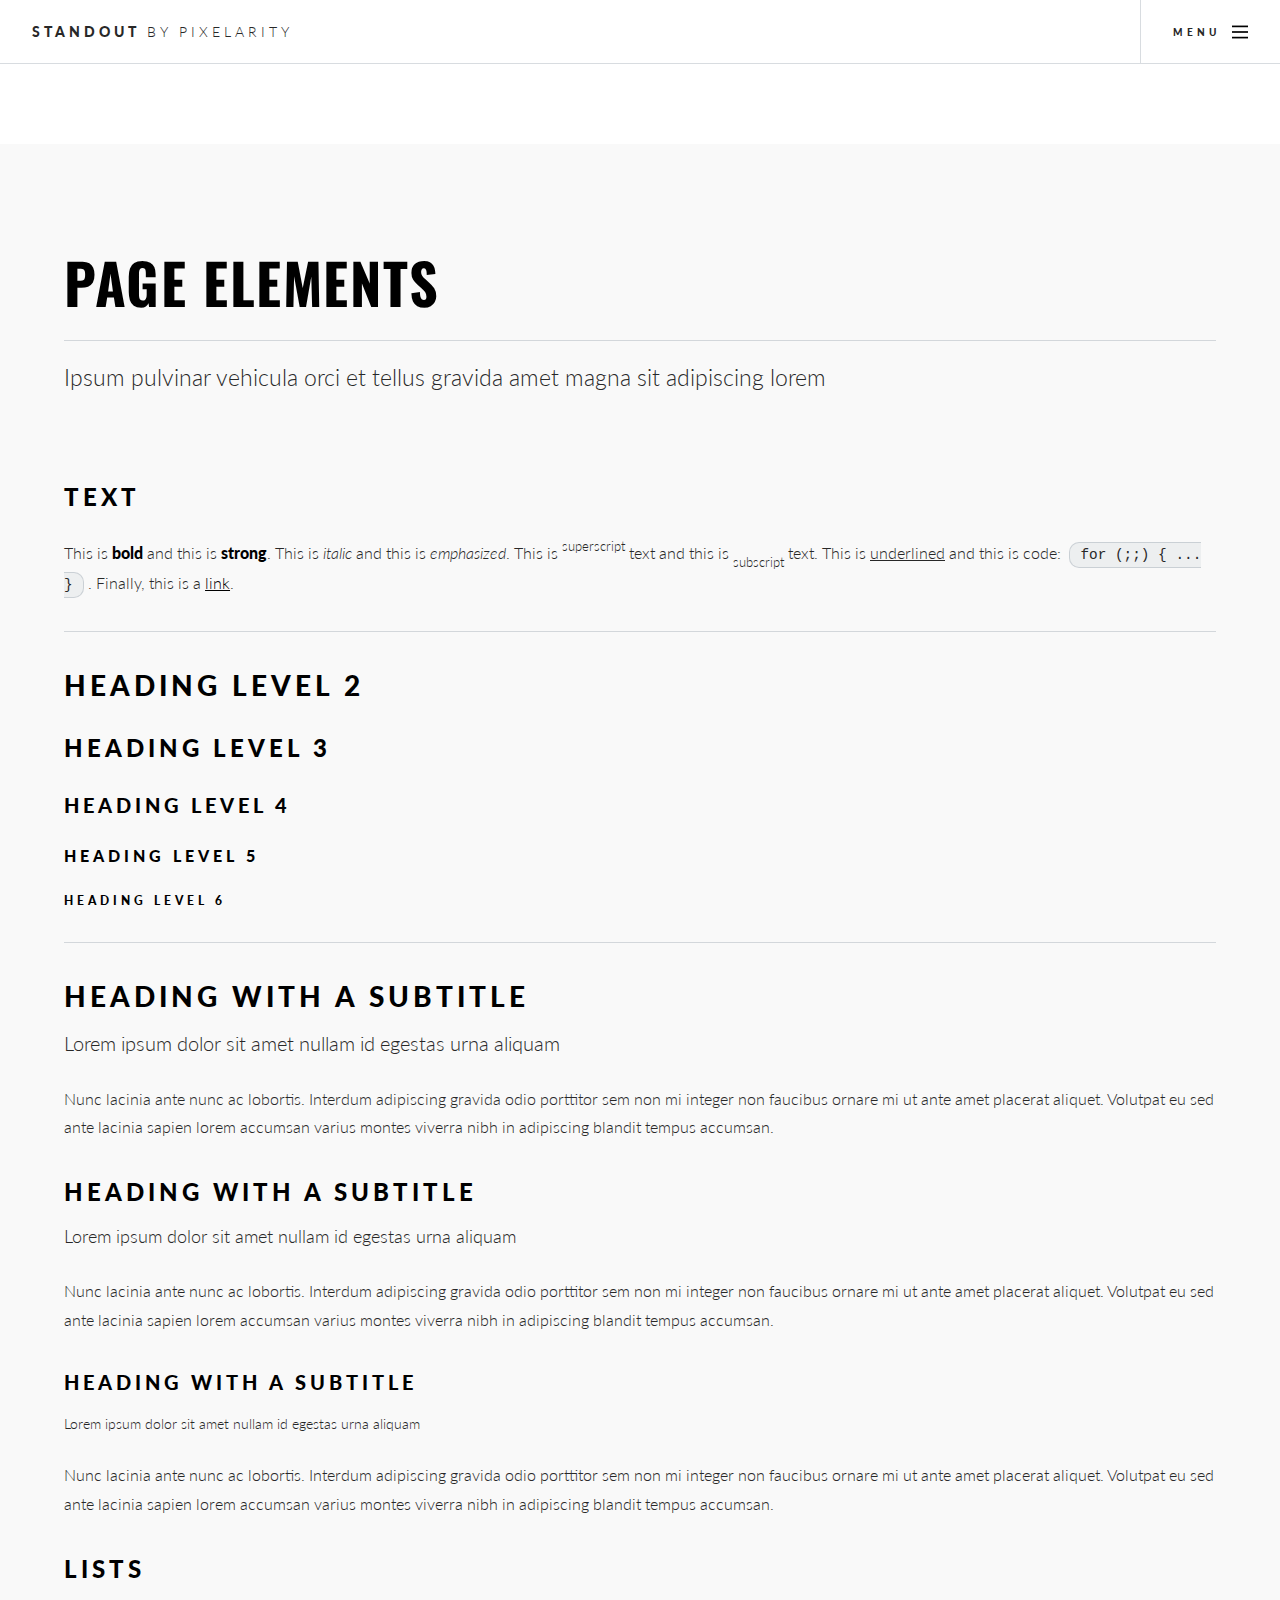
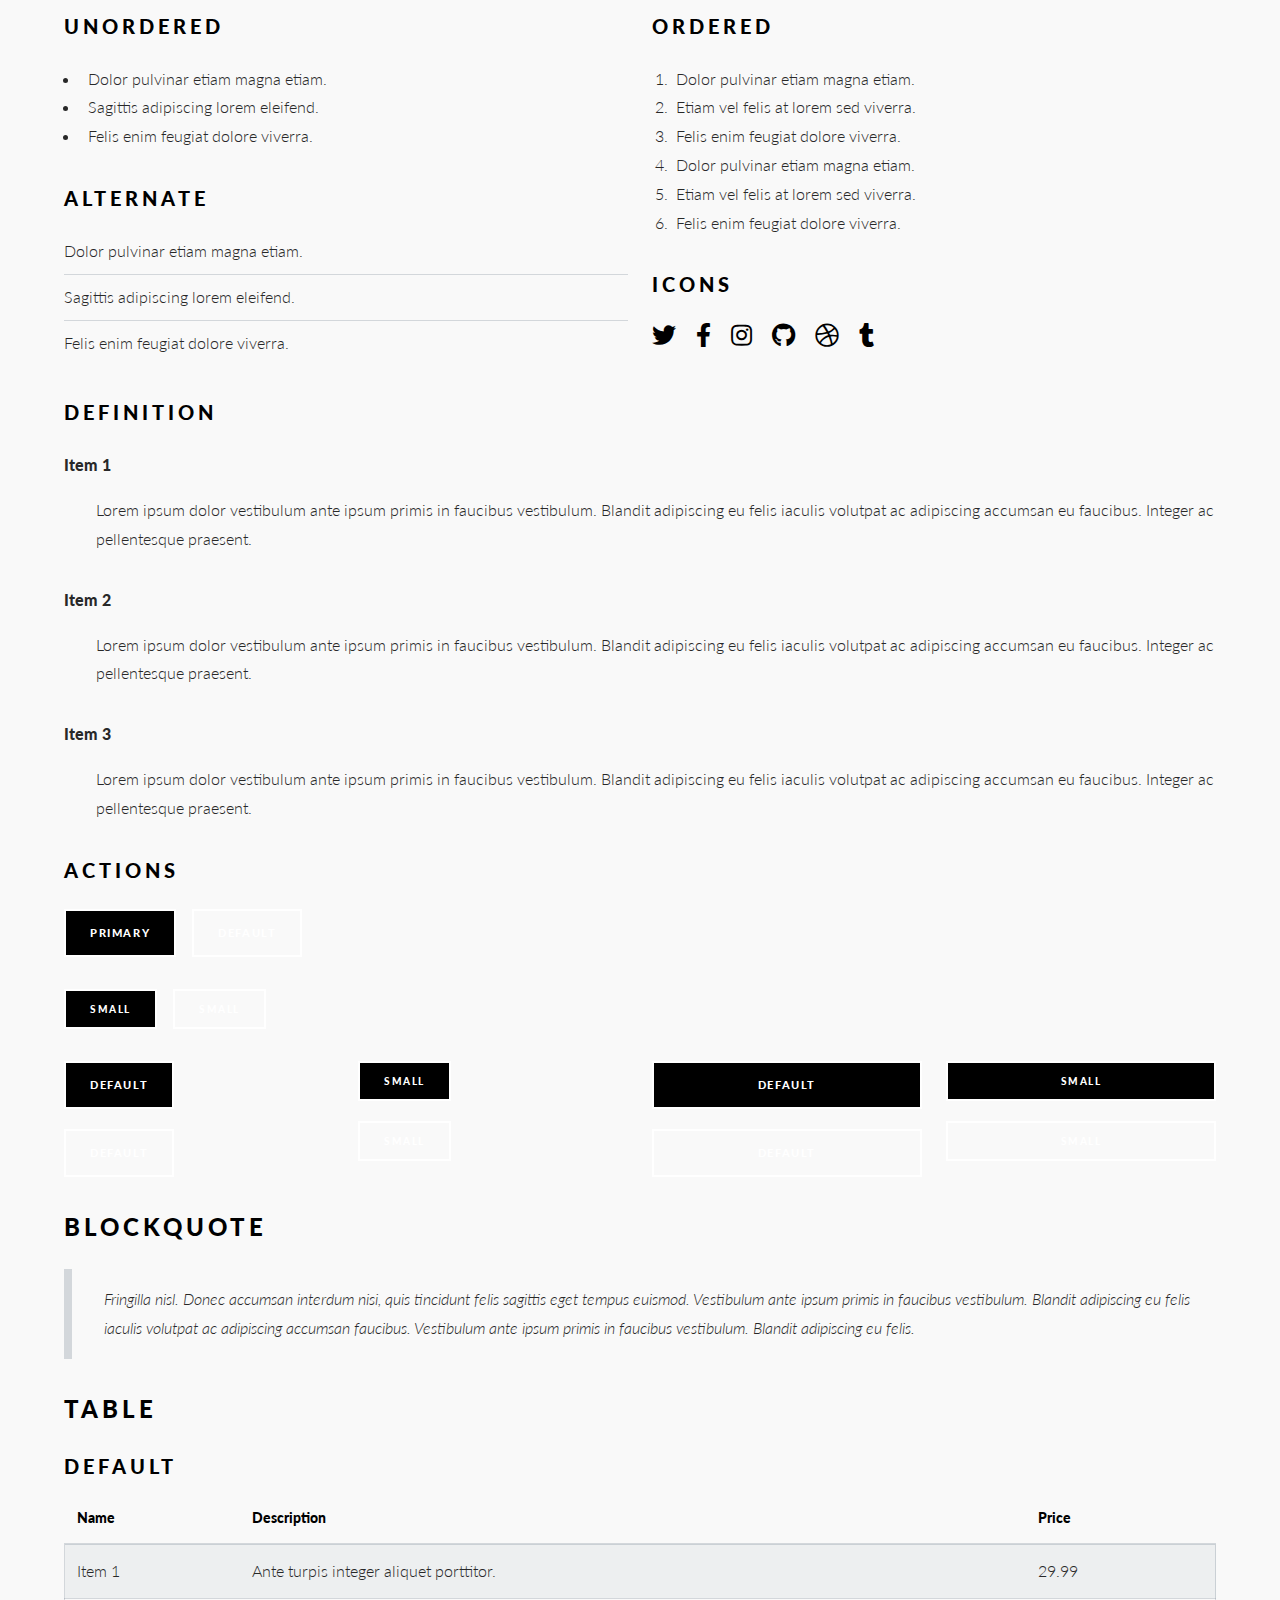
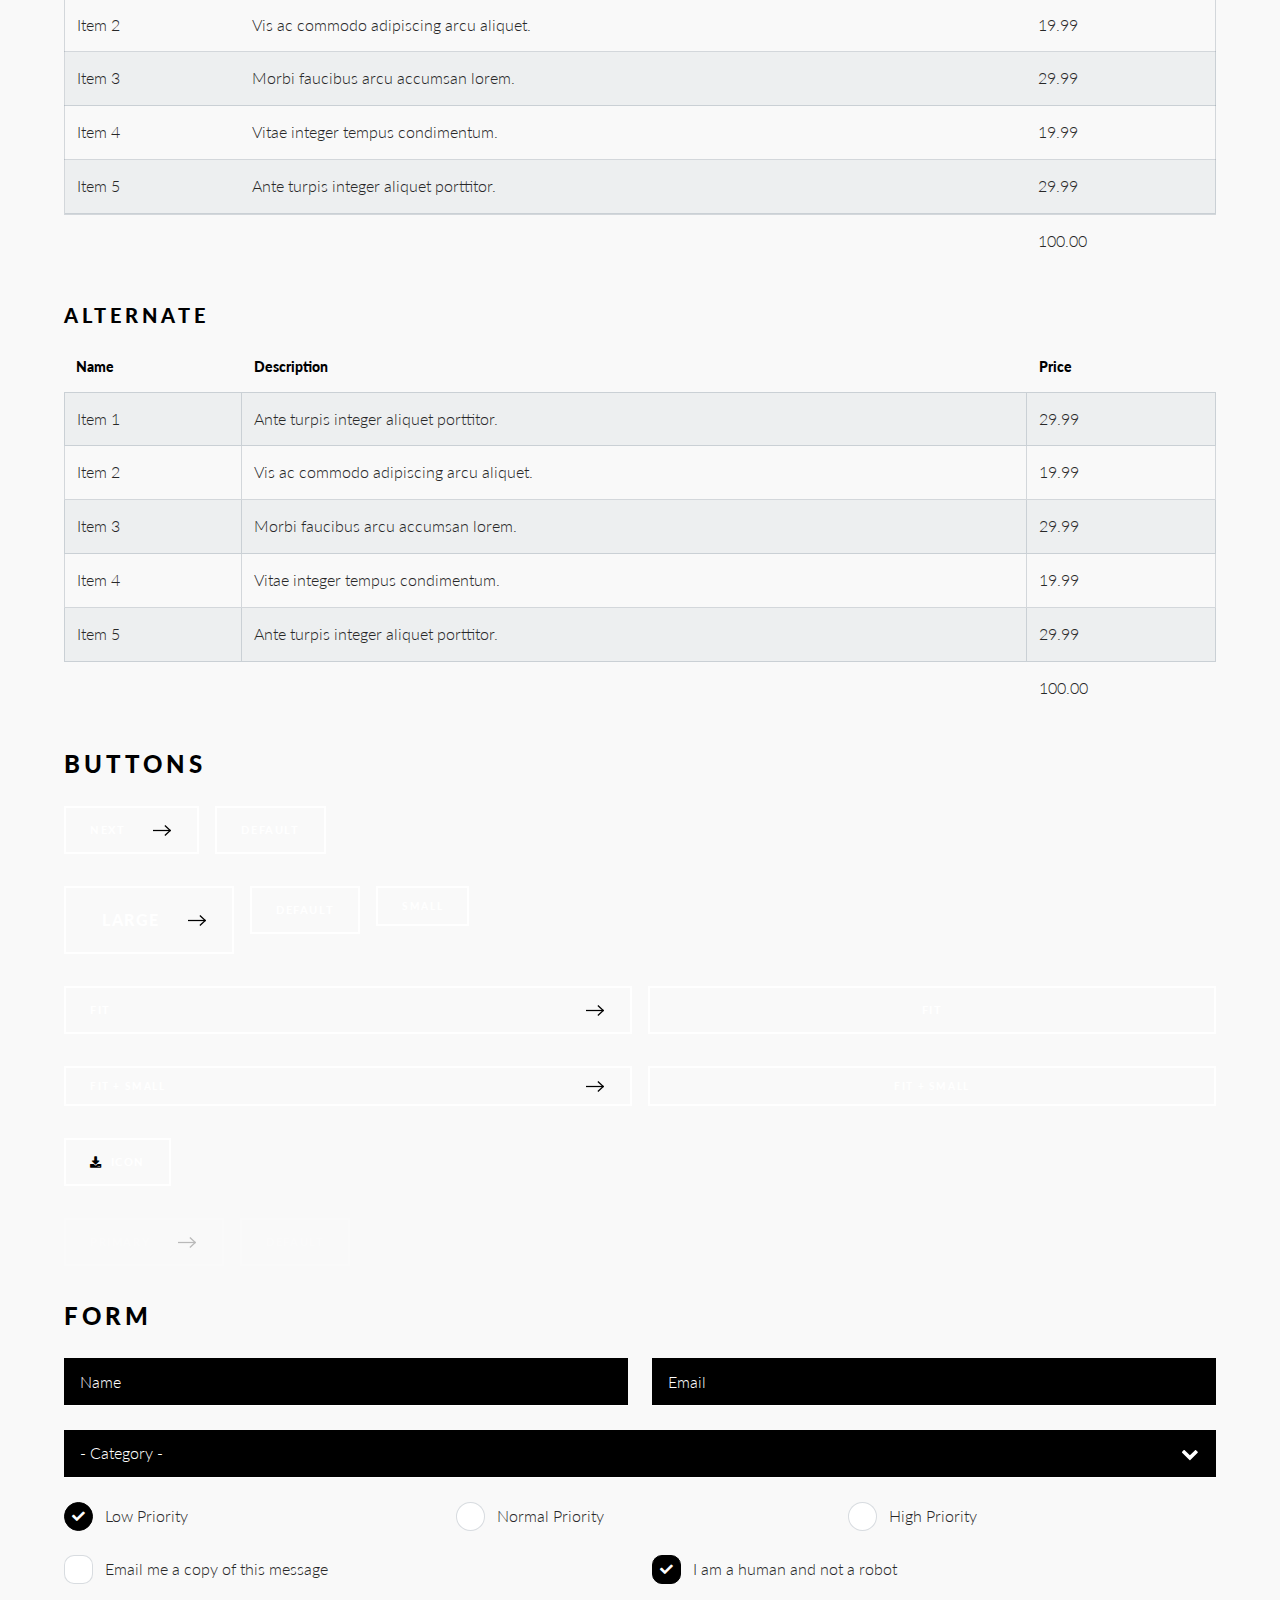
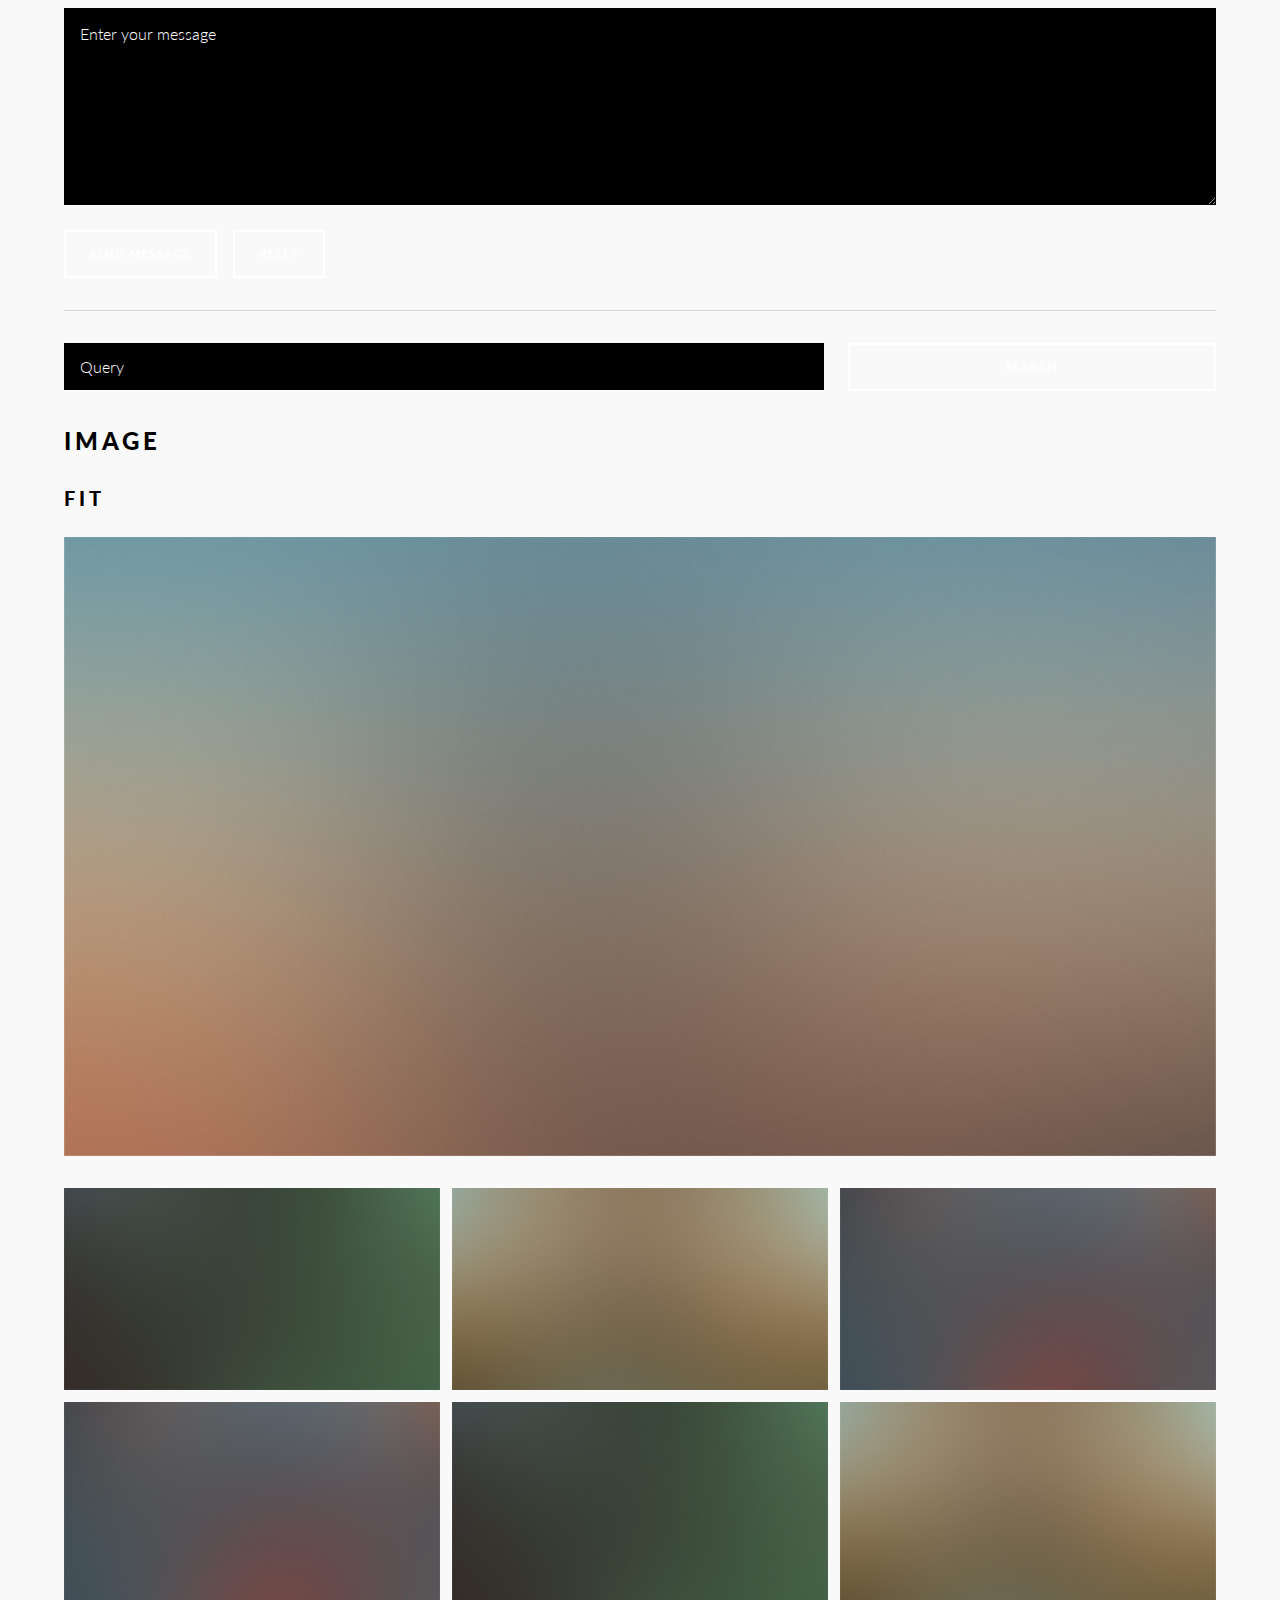
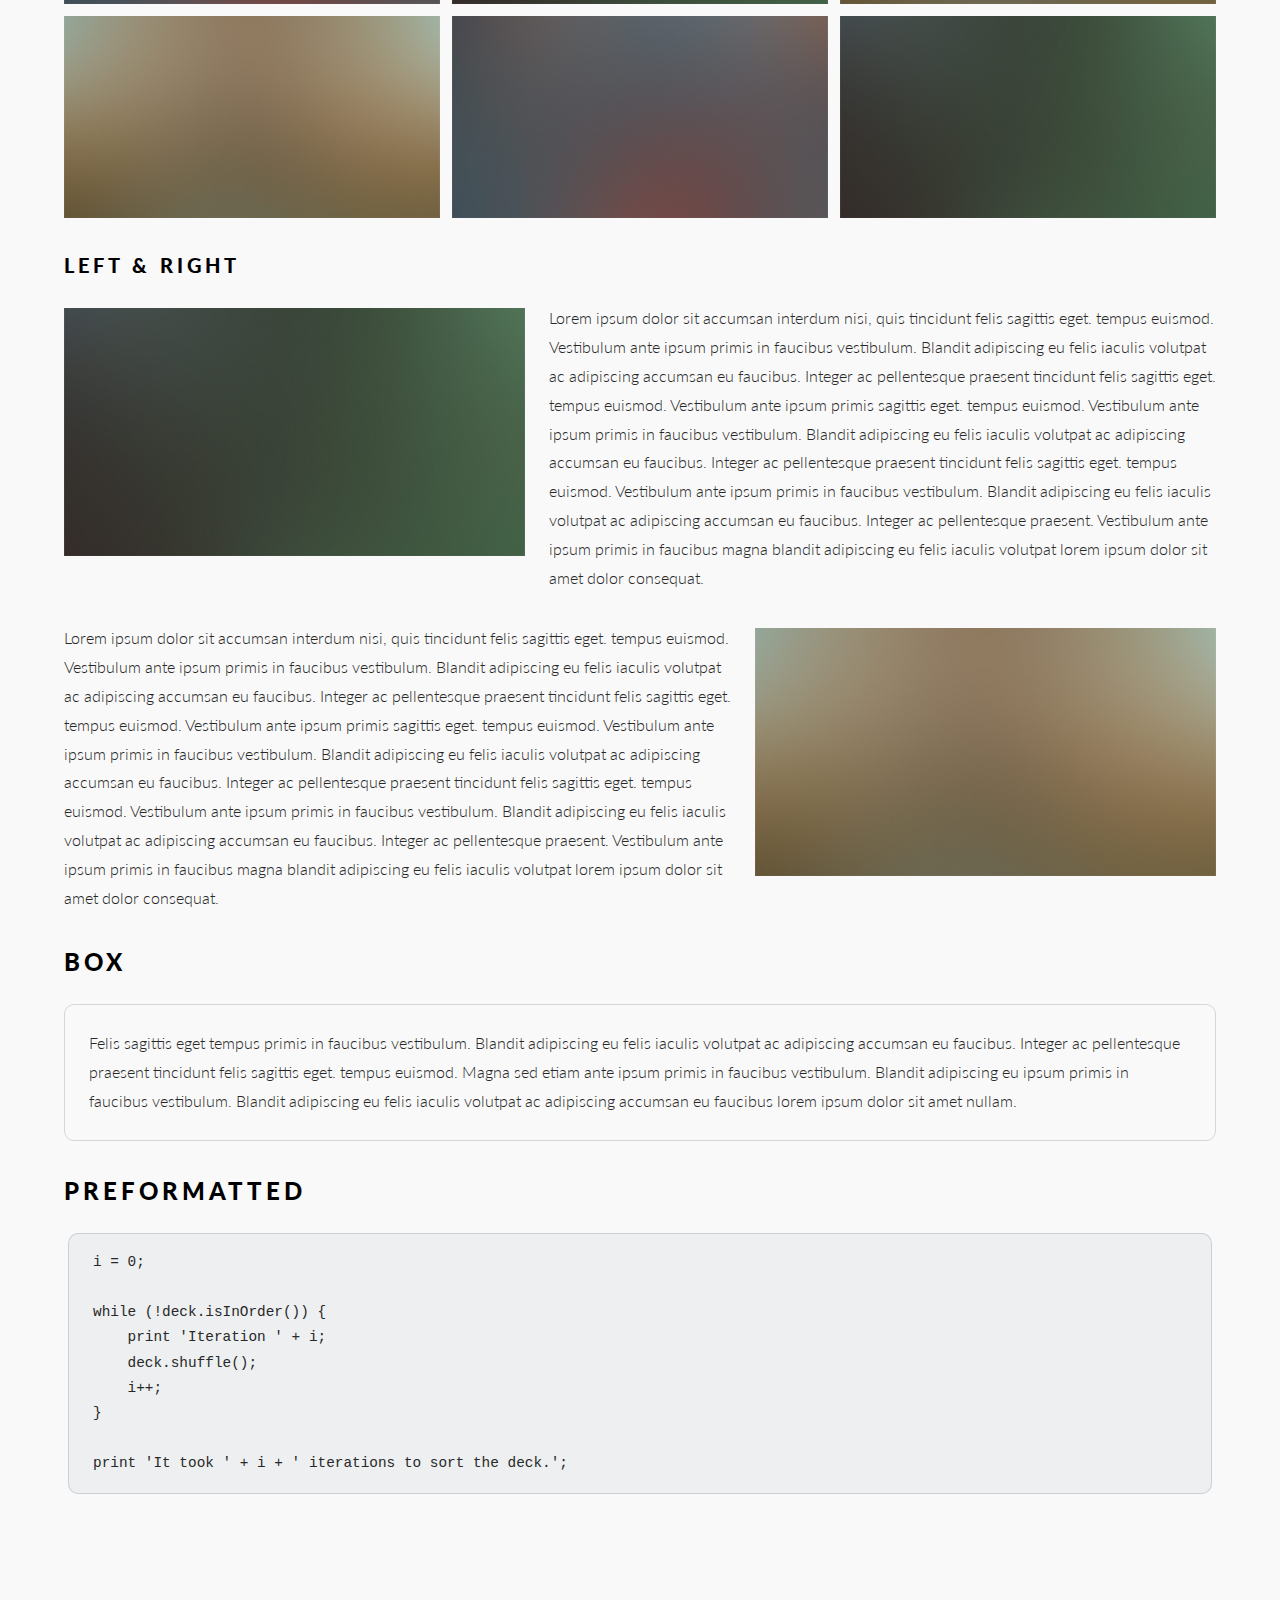
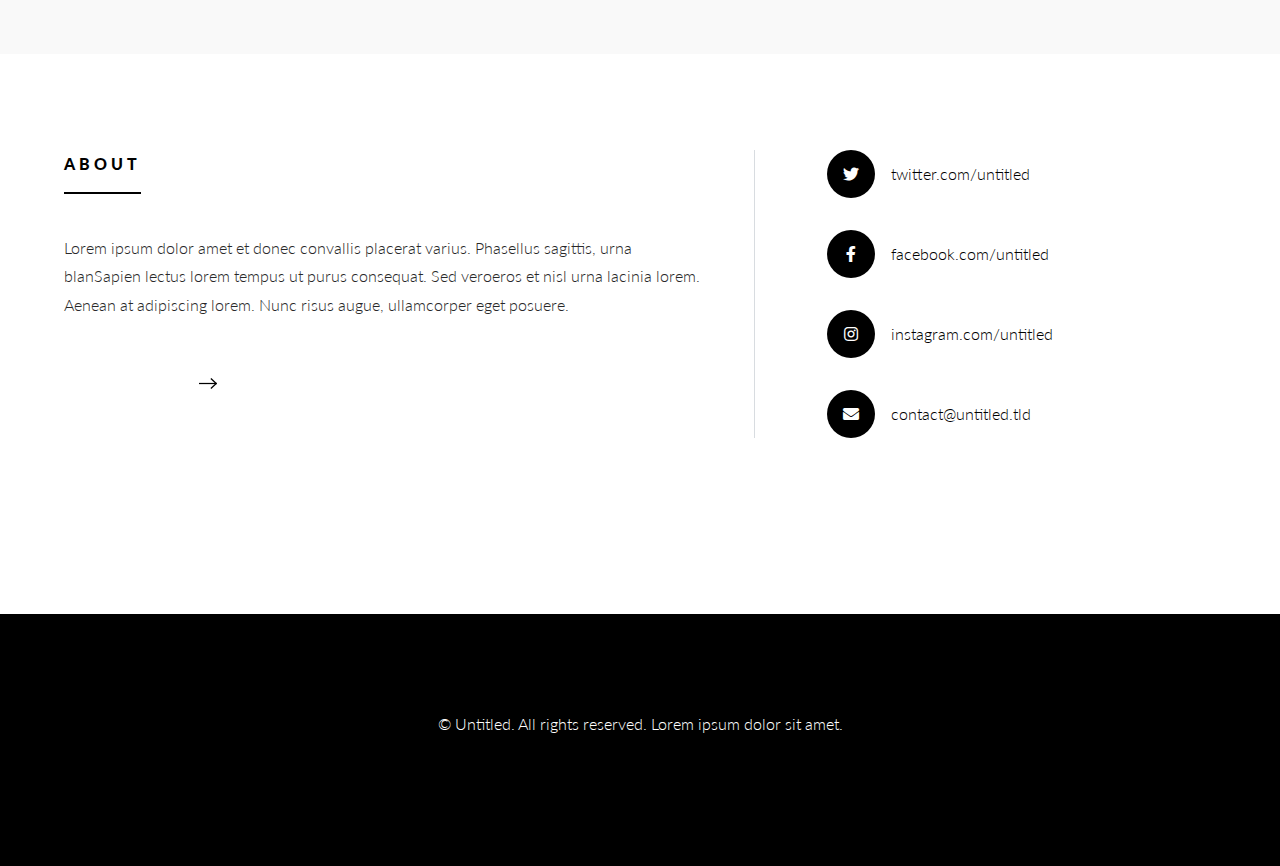
<file: elements.html>
<!DOCTYPE HTML>
<!--
	Standout by Pixelarity
	pixelarity.com | hello@pixelarity.com
	License: pixelarity.com/license
-->
<html>
	<head>
		<title>Untitled</title>
		<meta charset="utf-8" />
		<meta name="viewport" content="width=device-width, initial-scale=1, user-scalable=no" />
		<link rel="stylesheet" href="assets/css/main.css" />
	</head>
	<body class="is-preload">

		<!-- Page wrapper -->
			<div id="page-wrapper">

				<!-- Header -->
					<header id="header">
						<span class="logo"><a href="index.html">Standout <span>by Pixelarity</span></a></span>
						<a href="#menu"><span>Menu</span></a>
					</header>

				<!-- Nav -->
					<nav id="menu">
						<div class="inner">
							<h2>Menu</h2>
							<ul class="links">
								<li><a href="index.html">Home</a></li>
								<li><a href="portfolio.html">Portfolio</a></li>
								<li><a href="generic.html">Generic</a></li>
								<li><a href="elements.html">Elements</a></li>
							</ul>
							<a class="close"><span>Close</span></a>
						</div>
					</nav>

				<!-- Main -->
					<section id="main" class="wrapper style2">
						<div class="inner">

							<!-- Content -->
								<header class="major special">
									<h1>Page Elements</h1>
									<p>Ipsum pulvinar vehicula orci et tellus gravida amet magna sit adipiscing lorem</p>
								</header>

							<!-- Elements -->
								<div class="row gtr-200">
									<div class="col-12">

										<!-- Text stuff -->
											<h3>Text</h3>
											<p>This is <b>bold</b> and this is <strong>strong</strong>. This is <i>italic</i> and this is <em>emphasized</em>.
											This is <sup>superscript</sup> text and this is <sub>subscript</sub> text.
											This is <u>underlined</u> and this is code: <code>for (;;) { ... }</code>.
											Finally, this is a <a href="#">link</a>.</p>
											<hr />
											<h2>Heading Level 2</h2>
											<h3>Heading Level 3</h3>
											<h4>Heading Level 4</h4>
											<h5>Heading Level 5</h5>
											<h6>Heading Level 6</h6>
											<hr />
											<header>
												<h2>Heading with a Subtitle</h2>
												<p>Lorem ipsum dolor sit amet nullam id egestas urna aliquam</p>
											</header>
											<p>Nunc lacinia ante nunc ac lobortis. Interdum adipiscing gravida odio porttitor sem non mi integer non faucibus ornare mi ut ante amet placerat aliquet. Volutpat eu sed ante lacinia sapien lorem accumsan varius montes viverra nibh in adipiscing blandit tempus accumsan.</p>
											<header>
												<h3>Heading with a Subtitle</h3>
												<p>Lorem ipsum dolor sit amet nullam id egestas urna aliquam</p>
											</header>
											<p>Nunc lacinia ante nunc ac lobortis. Interdum adipiscing gravida odio porttitor sem non mi integer non faucibus ornare mi ut ante amet placerat aliquet. Volutpat eu sed ante lacinia sapien lorem accumsan varius montes viverra nibh in adipiscing blandit tempus accumsan.</p>
											<header>
												<h4>Heading with a Subtitle</h4>
												<p>Lorem ipsum dolor sit amet nullam id egestas urna aliquam</p>
											</header>
											<p>Nunc lacinia ante nunc ac lobortis. Interdum adipiscing gravida odio porttitor sem non mi integer non faucibus ornare mi ut ante amet placerat aliquet. Volutpat eu sed ante lacinia sapien lorem accumsan varius montes viverra nibh in adipiscing blandit tempus accumsan.</p>

										<!-- Lists -->
											<h3>Lists</h3>
											<div class="row">
												<div class="col-6 col-12-small">

													<h4>Unordered</h4>
													<ul>
														<li>Dolor pulvinar etiam magna etiam.</li>
														<li>Sagittis adipiscing lorem eleifend.</li>
														<li>Felis enim feugiat dolore viverra.</li>
													</ul>

													<h4>Alternate</h4>
													<ul class="alt">
														<li>Dolor pulvinar etiam magna etiam.</li>
														<li>Sagittis adipiscing lorem eleifend.</li>
														<li>Felis enim feugiat dolore viverra.</li>
													</ul>
												</div>
												<div class="col-6 col-12-small">
													<h4>Ordered</h4>
													<ol>
														<li>Dolor pulvinar etiam magna etiam.</li>
														<li>Etiam vel felis at lorem sed viverra.</li>
														<li>Felis enim feugiat dolore viverra.</li>
														<li>Dolor pulvinar etiam magna etiam.</li>
														<li>Etiam vel felis at lorem sed viverra.</li>
														<li>Felis enim feugiat dolore viverra.</li>
													</ol>
													<h4>Icons</h4>
													<ul class="icons">
														<li><a href="#" class="icon brands fa-twitter"><span class="label">Twitter</span></a></li>
														<li><a href="#" class="icon brands fa-facebook-f"><span class="label">Facebook</span></a></li>
														<li><a href="#" class="icon brands fa-instagram"><span class="label">Instagram</span></a></li>
														<li><a href="#" class="icon brands fa-github"><span class="label">Github</span></a></li>
														<li><a href="#" class="icon brands fa-dribbble"><span class="label">Dribbble</span></a></li>
														<li><a href="#" class="icon brands fa-tumblr"><span class="label">Tumblr</span></a></li>
													</ul>
												</div>
											</div>
											<h4>Definition</h4>
											<dl>
												<dt>Item 1</dt>
												<dd>
													<p>Lorem ipsum dolor vestibulum ante ipsum primis in faucibus vestibulum. Blandit adipiscing eu felis iaculis volutpat ac adipiscing accumsan eu faucibus. Integer ac pellentesque praesent.</p>
												</dd>
												<dt>Item 2</dt>
												<dd>
													<p>Lorem ipsum dolor vestibulum ante ipsum primis in faucibus vestibulum. Blandit adipiscing eu felis iaculis volutpat ac adipiscing accumsan eu faucibus. Integer ac pellentesque praesent.</p>
												</dd>
												<dt>Item 3</dt>
												<dd>
													<p>Lorem ipsum dolor vestibulum ante ipsum primis in faucibus vestibulum. Blandit adipiscing eu felis iaculis volutpat ac adipiscing accumsan eu faucibus. Integer ac pellentesque praesent.</p>
												</dd>
											</dl>
											<h4>Actions</h4>
											<ul class="actions">
												<li><a href="#" class="button primary">Primary</a></li>
												<li><a href="#" class="button">Default</a></li>
											</ul>
											<ul class="actions small">
												<li><a href="#" class="button primary small">Small</a></li>
												<li><a href="#" class="button small">Small</a></li>
											</ul>
											<div class="row">
												<div class="col-3 col-12-small">
													<ul class="actions stacked">
														<li><a href="#" class="button primary">Default</a></li>
														<li><a href="#" class="button">Default</a></li>
													</ul>
												</div>
												<div class="col-3 col-12-small">
													<ul class="actions stacked">
														<li><a href="#" class="button primary small">Small</a></li>
														<li><a href="#" class="button small">Small</a></li>
													</ul>
												</div>
												<div class="col-3 col-12-small">
													<ul class="actions stacked">
														<li><a href="#" class="button primary fit">Default</a></li>
														<li><a href="#" class="button fit">Default</a></li>
													</ul>
												</div>
												<div class="col-3 col-12-small">
													<ul class="actions stacked">
														<li><a href="#" class="button primary small fit">Small</a></li>
														<li><a href="#" class="button small fit">Small</a></li>
													</ul>
												</div>
											</div>

										<!-- Blockquote -->
											<h3>Blockquote</h3>
											<blockquote>Fringilla nisl. Donec accumsan interdum nisi, quis tincidunt felis sagittis eget tempus euismod. Vestibulum ante ipsum primis in faucibus vestibulum. Blandit adipiscing eu felis iaculis volutpat ac adipiscing accumsan faucibus. Vestibulum ante ipsum primis in faucibus vestibulum. Blandit adipiscing eu felis.</blockquote>

										<!-- Table -->
											<h3>Table</h3>

											<h4>Default</h4>
											<div class="table-wrapper">
												<table>
													<thead>
														<tr>
															<th>Name</th>
															<th>Description</th>
															<th>Price</th>
														</tr>
													</thead>
													<tbody>
														<tr>
															<td>Item 1</td>
															<td>Ante turpis integer aliquet porttitor.</td>
															<td>29.99</td>
														</tr>
														<tr>
															<td>Item 2</td>
															<td>Vis ac commodo adipiscing arcu aliquet.</td>
															<td>19.99</td>
														</tr>
														<tr>
															<td>Item 3</td>
															<td> Morbi faucibus arcu accumsan lorem.</td>
															<td>29.99</td>
														</tr>
														<tr>
															<td>Item 4</td>
															<td>Vitae integer tempus condimentum.</td>
															<td>19.99</td>
														</tr>
														<tr>
															<td>Item 5</td>
															<td>Ante turpis integer aliquet porttitor.</td>
															<td>29.99</td>
														</tr>
													</tbody>
													<tfoot>
														<tr>
															<td colspan="2"></td>
															<td>100.00</td>
														</tr>
													</tfoot>
												</table>
											</div>

											<h4>Alternate</h4>
											<div class="table-wrapper">
												<table class="alt">
													<thead>
														<tr>
															<th>Name</th>
															<th>Description</th>
															<th>Price</th>
														</tr>
													</thead>
													<tbody>
														<tr>
															<td>Item 1</td>
															<td>Ante turpis integer aliquet porttitor.</td>
															<td>29.99</td>
														</tr>
														<tr>
															<td>Item 2</td>
															<td>Vis ac commodo adipiscing arcu aliquet.</td>
															<td>19.99</td>
														</tr>
														<tr>
															<td>Item 3</td>
															<td> Morbi faucibus arcu accumsan lorem.</td>
															<td>29.99</td>
														</tr>
														<tr>
															<td>Item 4</td>
															<td>Vitae integer tempus condimentum.</td>
															<td>19.99</td>
														</tr>
														<tr>
															<td>Item 5</td>
															<td>Ante turpis integer aliquet porttitor.</td>
															<td>29.99</td>
														</tr>
													</tbody>
													<tfoot>
														<tr>
															<td colspan="2"></td>
															<td>100.00</td>
														</tr>
													</tfoot>
												</table>
											</div>

										<!-- Buttons -->
											<h3>Buttons</h3>
											<ul class="actions">
												<li><a href="#" class="button next">Next</a></li>
												<li><a href="#" class="button">Default</a></li>
											</ul>
											<ul class="actions">
												<li><a href="#" class="button next large">Large</a></li>
												<li><a href="#" class="button">Default</a></li>
												<li><a href="#" class="button small">Small</a></li>
											</ul>
											<ul class="actions fit">
												<li><a href="#" class="button next fit">Fit</a></li>
												<li><a href="#" class="button fit">Fit</a></li>
											</ul>
											<ul class="actions fit small">
												<li><a href="#" class="button next fit small">Fit + Small</a></li>
												<li><a href="#" class="button fit small">Fit + Small</a></li>
											</ul>
											<ul class="actions">
												<li><a href="#" class="button icon solid fa-download">Icon</a></li>
											</ul>
											<ul class="actions">
												<li><span class="button next disabled">Primary</span></li>
												<li><span class="button disabled">Default</span></li>
											</ul>

										<!-- Form -->
											<h3>Form</h3>

											<form method="post" action="#">
												<div class="row gtr-uniform">
													<div class="col-6 col-12-xsmall">
														<input type="text" name="demo-name" id="demo-name" value="" placeholder="Name" />
													</div>
													<div class="col-6 col-12-xsmall">
														<input type="email" name="demo-email" id="demo-email" value="" placeholder="Email" />
													</div>
													<!-- Break -->
													<div class="col-12">
														<select name="demo-category" id="demo-category">
															<option value="">- Category -</option>
															<option value="1">Manufacturing</option>
															<option value="1">Shipping</option>
															<option value="1">Administration</option>
															<option value="1">Human Resources</option>
														</select>
													</div>
													<!-- Break -->
													<div class="col-4 col-12-small">
														<input type="radio" id="demo-priority-low" name="demo-priority" checked>
														<label for="demo-priority-low">Low Priority</label>
													</div>
													<div class="col-4 col-12-small">
														<input type="radio" id="demo-priority-normal" name="demo-priority">
														<label for="demo-priority-normal">Normal Priority</label>
													</div>
													<div class="col-4 col-12-small">
														<input type="radio" id="demo-priority-high" name="demo-priority">
														<label for="demo-priority-high">High Priority</label>
													</div>
													<!-- Break -->
													<div class="col-6 col-12-small">
														<input type="checkbox" id="demo-copy" name="demo-copy">
														<label for="demo-copy">Email me a copy of this message</label>
													</div>
													<div class="col-6 col-12-small">
														<input type="checkbox" id="demo-human" name="demo-human" checked>
														<label for="demo-human">I am a human and not a robot</label>
													</div>
													<!-- Break -->
													<div class="col-12">
														<textarea name="demo-message" id="demo-message" placeholder="Enter your message" rows="6"></textarea>
													</div>
													<!-- Break -->
													<div class="col-12">
														<ul class="actions">
															<li><input type="submit" value="Send Message" /></li>
															<li><input type="reset" value="Reset" /></li>
														</ul>
													</div>
												</div>
											</form>

											<hr />

											<form method="post" action="#">
												<div class="row gtr-uniform">
													<div class="col-8 col-12-small">
														<input type="text" name="query" id="query" value="" placeholder="Query" />
													</div>
													<div class="col-4 col-12-small">
														<input type="submit" value="Search" class="fit" />
													</div>
												</div>
											</form>

										<!-- Image -->
											<h3>Image</h3>

											<h4>Fit</h4>
											<span class="image fit"><img src="images/slides/slide01.jpg" alt="" /></span>
											<div class="box alt">
												<div class="row gtr-50 gtr-uniform">
													<div class="col-4"><span class="image fit"><img src="images/slides/slide02.jpg" alt="" /></span></div>
													<div class="col-4"><span class="image fit"><img src="images/slides/slide03.jpg" alt="" /></span></div>
													<div class="col-4"><span class="image fit"><img src="images/slides/slide04.jpg" alt="" /></span></div>
													<!-- Break -->
													<div class="col-4"><span class="image fit"><img src="images/slides/slide04.jpg" alt="" /></span></div>
													<div class="col-4"><span class="image fit"><img src="images/slides/slide02.jpg" alt="" /></span></div>
													<div class="col-4"><span class="image fit"><img src="images/slides/slide03.jpg" alt="" /></span></div>
													<!-- Break -->
													<div class="col-4"><span class="image fit"><img src="images/slides/slide03.jpg" alt="" /></span></div>
													<div class="col-4"><span class="image fit"><img src="images/slides/slide04.jpg" alt="" /></span></div>
													<div class="col-4"><span class="image fit"><img src="images/slides/slide02.jpg" alt="" /></span></div>
												</div>
											</div>

											<h4>Left &amp; Right</h4>
											<p><span class="image left"><img src="images/slides/slide02.jpg" alt="" /></span>Lorem ipsum dolor sit accumsan interdum nisi, quis tincidunt felis sagittis eget. tempus euismod. Vestibulum ante ipsum primis in faucibus vestibulum. Blandit adipiscing eu felis iaculis volutpat ac adipiscing accumsan eu faucibus. Integer ac pellentesque praesent tincidunt felis sagittis eget. tempus euismod. Vestibulum ante ipsum primis sagittis eget. tempus euismod. Vestibulum ante ipsum primis in faucibus vestibulum. Blandit adipiscing eu felis iaculis volutpat ac adipiscing accumsan eu faucibus. Integer ac pellentesque praesent tincidunt felis sagittis eget. tempus euismod. Vestibulum ante ipsum primis in faucibus vestibulum. Blandit adipiscing eu felis iaculis volutpat ac adipiscing accumsan eu faucibus. Integer ac pellentesque praesent. Vestibulum ante ipsum primis in faucibus magna blandit adipiscing eu felis iaculis volutpat lorem ipsum dolor sit amet dolor consequat.</p>
											<p><span class="image right"><img src="images/slides/slide03.jpg" alt="" /></span>Lorem ipsum dolor sit accumsan interdum nisi, quis tincidunt felis sagittis eget. tempus euismod. Vestibulum ante ipsum primis in faucibus vestibulum. Blandit adipiscing eu felis iaculis volutpat ac adipiscing accumsan eu faucibus. Integer ac pellentesque praesent tincidunt felis sagittis eget. tempus euismod. Vestibulum ante ipsum primis sagittis eget. tempus euismod. Vestibulum ante ipsum primis in faucibus vestibulum. Blandit adipiscing eu felis iaculis volutpat ac adipiscing accumsan eu faucibus. Integer ac pellentesque praesent tincidunt felis sagittis eget. tempus euismod. Vestibulum ante ipsum primis in faucibus vestibulum. Blandit adipiscing eu felis iaculis volutpat ac adipiscing accumsan eu faucibus. Integer ac pellentesque praesent. Vestibulum ante ipsum primis in faucibus magna blandit adipiscing eu felis iaculis volutpat lorem ipsum dolor sit amet dolor consequat.</p>

										<!-- Box -->
											<h3>Box</h3>
											<div class="box">
												<p>Felis sagittis eget tempus primis in faucibus vestibulum. Blandit adipiscing eu felis iaculis volutpat ac adipiscing accumsan eu faucibus. Integer ac pellentesque praesent tincidunt felis sagittis eget. tempus euismod. Magna sed etiam ante ipsum primis in faucibus vestibulum. Blandit adipiscing eu ipsum primis in faucibus vestibulum. Blandit adipiscing eu felis iaculis volutpat ac adipiscing accumsan eu faucibus lorem ipsum dolor sit amet nullam.</p>
											</div>

										<!-- Preformatted Code -->
											<h3>Preformatted</h3>
											<pre><code>i = 0;

while (!deck.isInOrder()) {
    print 'Iteration ' + i;
    deck.shuffle();
    i++;
}

print 'It took ' + i + ' iterations to sort the deck.';
</code></pre>

									</div>
								</div>
						</div>
					</section>

				<!-- Footer -->
					<section id="footer" class="wrapper">
						<div class="inner">
							<div class="split">
								<div class="content">
									<header>
										<h2>About</h2>
									</header>
									<p>Lorem ipsum dolor amet et donec convallis placerat varius. Phasellus sagittis, urna blanSapien lectus lorem tempus ut purus consequat. Sed veroeros et nisl urna lacinia lorem. Aenean at adipiscing lorem. Nunc risus augue, ullamcorper eget posuere.</p>
									<ul class="actions">
										<li><a href="#" class="button next">Full Story</a></li>
									</ul>
								</div>
								<ul class="contact-icons">
									<li><a href="#" class="icon brands alt fa-twitter"><span class="label">twitter.com/untitled</span></a></li>
									<li><a href="#" class="icon brands alt fa-facebook-f"><span class="label">facebook.com/untitled</span></a></li>
									<li><a href="#" class="icon brands alt fa-instagram"><span class="label">instagram.com/untitled</span></a></li>
									<li><a href="#" class="icon solid alt fa-envelope"><span class="label">contact@untitled.tld</span></a></li>
								</ul>
							</div>
						</div>
					</section>

				<!-- Copyright -->
					<section class="wrapper style2 copyright">
						<div class="inner">
							&copy; Untitled. All rights reserved. Lorem ipsum dolor sit amet.
						</div>
					</section>

			</div>

		<!-- Scripts -->
			<script src="assets/js/jquery.min.js"></script>
			<script src="assets/js/jquery.scrollex.min.js"></script>
			<script src="assets/js/jquery.scrolly.min.js"></script>
			<script src="assets/js/browser.min.js"></script>
			<script src="assets/js/breakpoints.min.js"></script>
			<script src="assets/js/util.js"></script>
			<script src="assets/js/main.js"></script>

	</body>
</html>
</file>
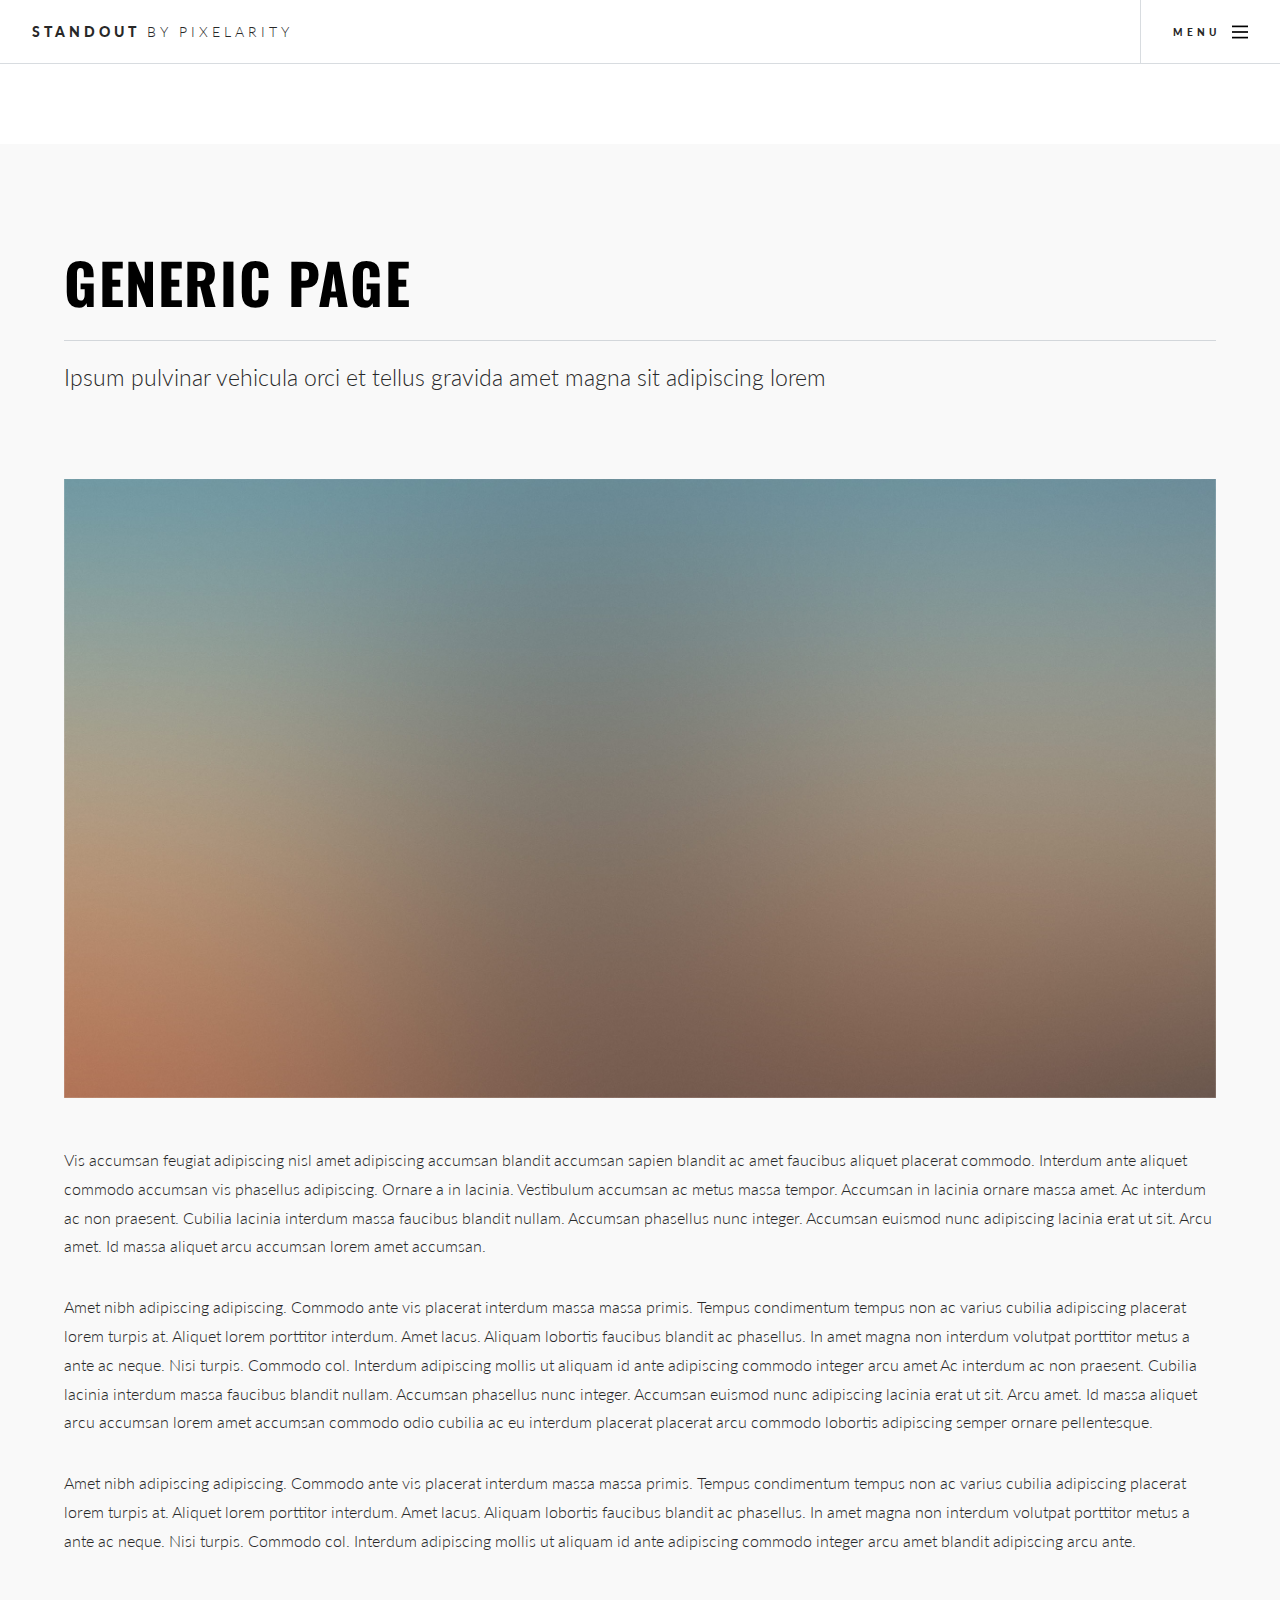
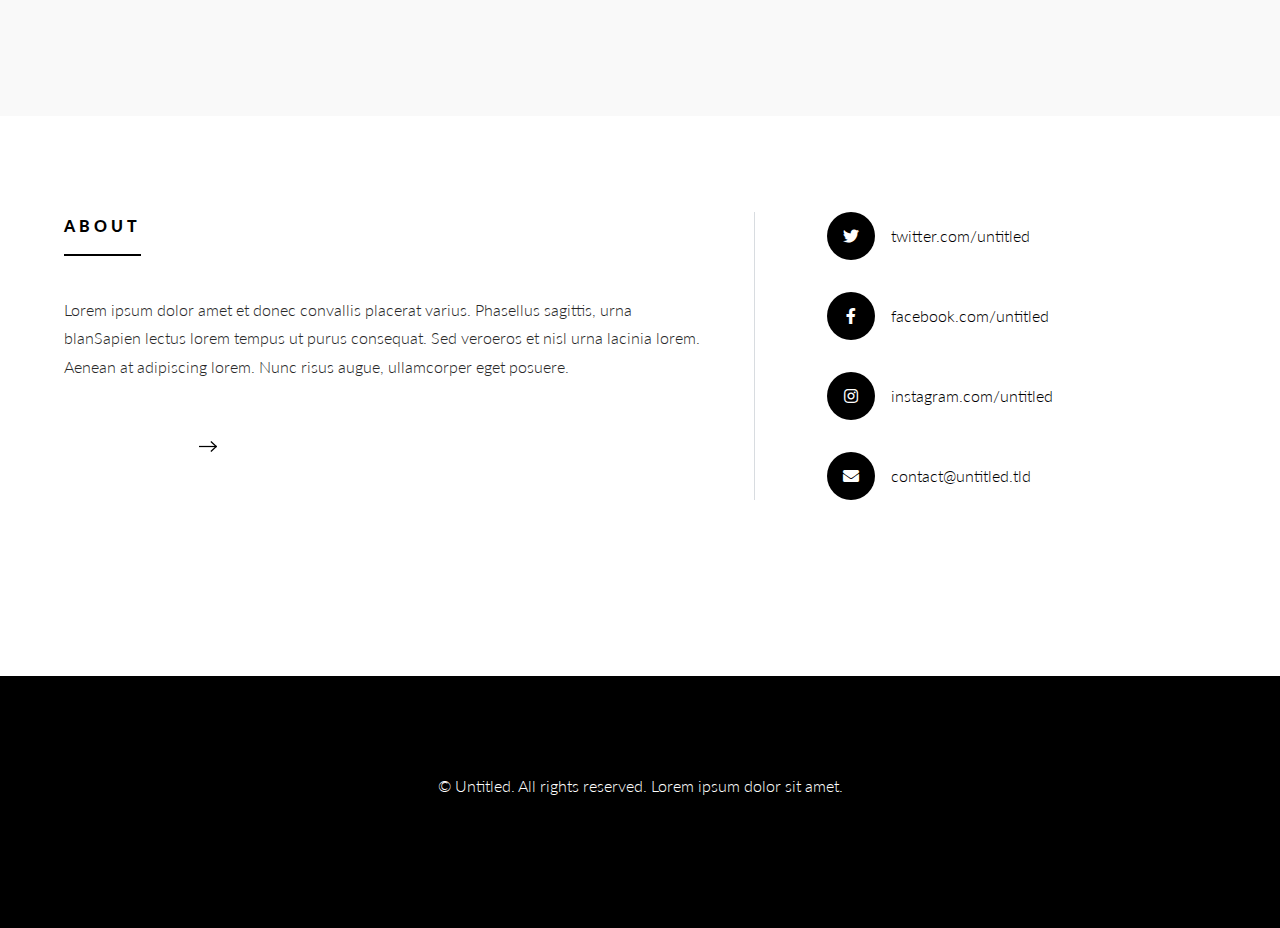
<file: generic.html>
<!DOCTYPE HTML>
<!--
	Standout by Pixelarity
	pixelarity.com | hello@pixelarity.com
	License: pixelarity.com/license
-->
<html>

<head>
	<title>Untitled</title>
	<meta charset="utf-8" />
	<meta name="viewport" content="width=device-width, initial-scale=1, user-scalable=no" />
	<link rel="stylesheet" href="assets/css/main.css" />
</head>

<body class="is-preload">

	<!-- Page wrapper -->
	<div id="page-wrapper">

		<!-- Header -->
		<header id="header">
			<span class="logo"><a href="index.html">Standout <span>by Pixelarity</span></a></span>
			<a href="#menu"><span>Menu</span></a>
		</header>

		<!-- Nav -->
		<nav id="menu">
			<div class="inner">
				<h2>Menu</h2>
				<ul class="links">
					<li><a href="index.html">Home</a></li>
					<li><a href="portfolio.html">Portfolio</a></li>
					<li><a href="generic.html">Generic</a></li>
					<li><a href="elements.html">Elements</a></li>
				</ul>
				<a class="close"><span>Close</span></a>
			</div>
		</nav>

		<!-- Main -->
		<section id="main" class="wrapper style2">
			<div class="inner">
				<header class="major special">
					<h1>Generic Page</h1>
					<p>Ipsum pulvinar vehicula orci et tellus gravida amet magna sit adipiscing lorem</p>
				</header>
				<a href="#" class="image main"><img src="images/slides/slide01.jpg" alt="" /></a>
				<p>Vis accumsan feugiat adipiscing nisl amet adipiscing accumsan blandit accumsan sapien blandit ac amet
					faucibus aliquet placerat commodo. Interdum ante aliquet commodo accumsan vis phasellus adipiscing. Ornare a
					in lacinia. Vestibulum accumsan ac metus massa tempor. Accumsan in lacinia ornare massa amet. Ac interdum ac
					non praesent. Cubilia lacinia interdum massa faucibus blandit nullam. Accumsan phasellus nunc integer.
					Accumsan euismod nunc adipiscing lacinia erat ut sit. Arcu amet. Id massa aliquet arcu accumsan lorem amet
					accumsan.</p>
				<p>Amet nibh adipiscing adipiscing. Commodo ante vis placerat interdum massa massa primis. Tempus condimentum
					tempus non ac varius cubilia adipiscing placerat lorem turpis at. Aliquet lorem porttitor interdum. Amet
					lacus. Aliquam lobortis faucibus blandit ac phasellus. In amet magna non interdum volutpat porttitor metus a
					ante ac neque. Nisi turpis. Commodo col. Interdum adipiscing mollis ut aliquam id ante adipiscing commodo
					integer arcu amet Ac interdum ac non praesent. Cubilia lacinia interdum massa faucibus blandit nullam.
					Accumsan phasellus nunc integer. Accumsan euismod nunc adipiscing lacinia erat ut sit. Arcu amet. Id massa
					aliquet arcu accumsan lorem amet accumsan commodo odio cubilia ac eu interdum placerat placerat arcu commodo
					lobortis adipiscing semper ornare pellentesque.</p>
				<p>Amet nibh adipiscing adipiscing. Commodo ante vis placerat interdum massa massa primis. Tempus condimentum
					tempus non ac varius cubilia adipiscing placerat lorem turpis at. Aliquet lorem porttitor interdum. Amet
					lacus. Aliquam lobortis faucibus blandit ac phasellus. In amet magna non interdum volutpat porttitor metus a
					ante ac neque. Nisi turpis. Commodo col. Interdum adipiscing mollis ut aliquam id ante adipiscing commodo
					integer arcu amet blandit adipiscing arcu ante.</p>
			</div>
		</section>

		<!-- Footer -->
		<section id="footer" class="wrapper">
			<div class="inner">
				<div class="split">
					<div class="content">
						<header>
							<h2>About</h2>
						</header>
						<p>Lorem ipsum dolor amet et donec convallis placerat varius. Phasellus sagittis, urna blanSapien lectus
							lorem tempus ut purus consequat. Sed veroeros et nisl urna lacinia lorem. Aenean at adipiscing lorem. Nunc
							risus augue, ullamcorper eget posuere.</p>
						<ul class="actions">
							<li><a href="#" class="button next">Full Story</a></li>
						</ul>
					</div>
					<ul class="contact-icons">
						<li><a href="#" class="icon brands alt fa-twitter"><span class="label">twitter.com/untitled</span></a></li>
						<li><a href="#" class="icon brands alt fa-facebook-f"><span class="label">facebook.com/untitled</span></a>
						</li>
						<li><a href="#" class="icon brands alt fa-instagram"><span class="label">instagram.com/untitled</span></a>
						</li>
						<li><a href="#" class="icon solid alt fa-envelope"><span class="label">contact@untitled.tld</span></a></li>
					</ul>
				</div>
			</div>
		</section>

		<!-- Copyright -->
		<section class="wrapper style2 copyright">
			<div class="inner">
				&copy; Untitled. All rights reserved. Lorem ipsum dolor sit amet.
			</div>
		</section>

	</div>

	<!-- Scripts -->
	<script src="assets/js/jquery.min.js"></script>
	<script src="assets/js/jquery.scrollex.min.js"></script>
	<script src="assets/js/jquery.scrolly.min.js"></script>
	<script src="assets/js/browser.min.js"></script>
	<script src="assets/js/breakpoints.min.js"></script>
	<script src="assets/js/util.js"></script>
	<script src="assets/js/main.js"></script>

</body>

</html>
</file>
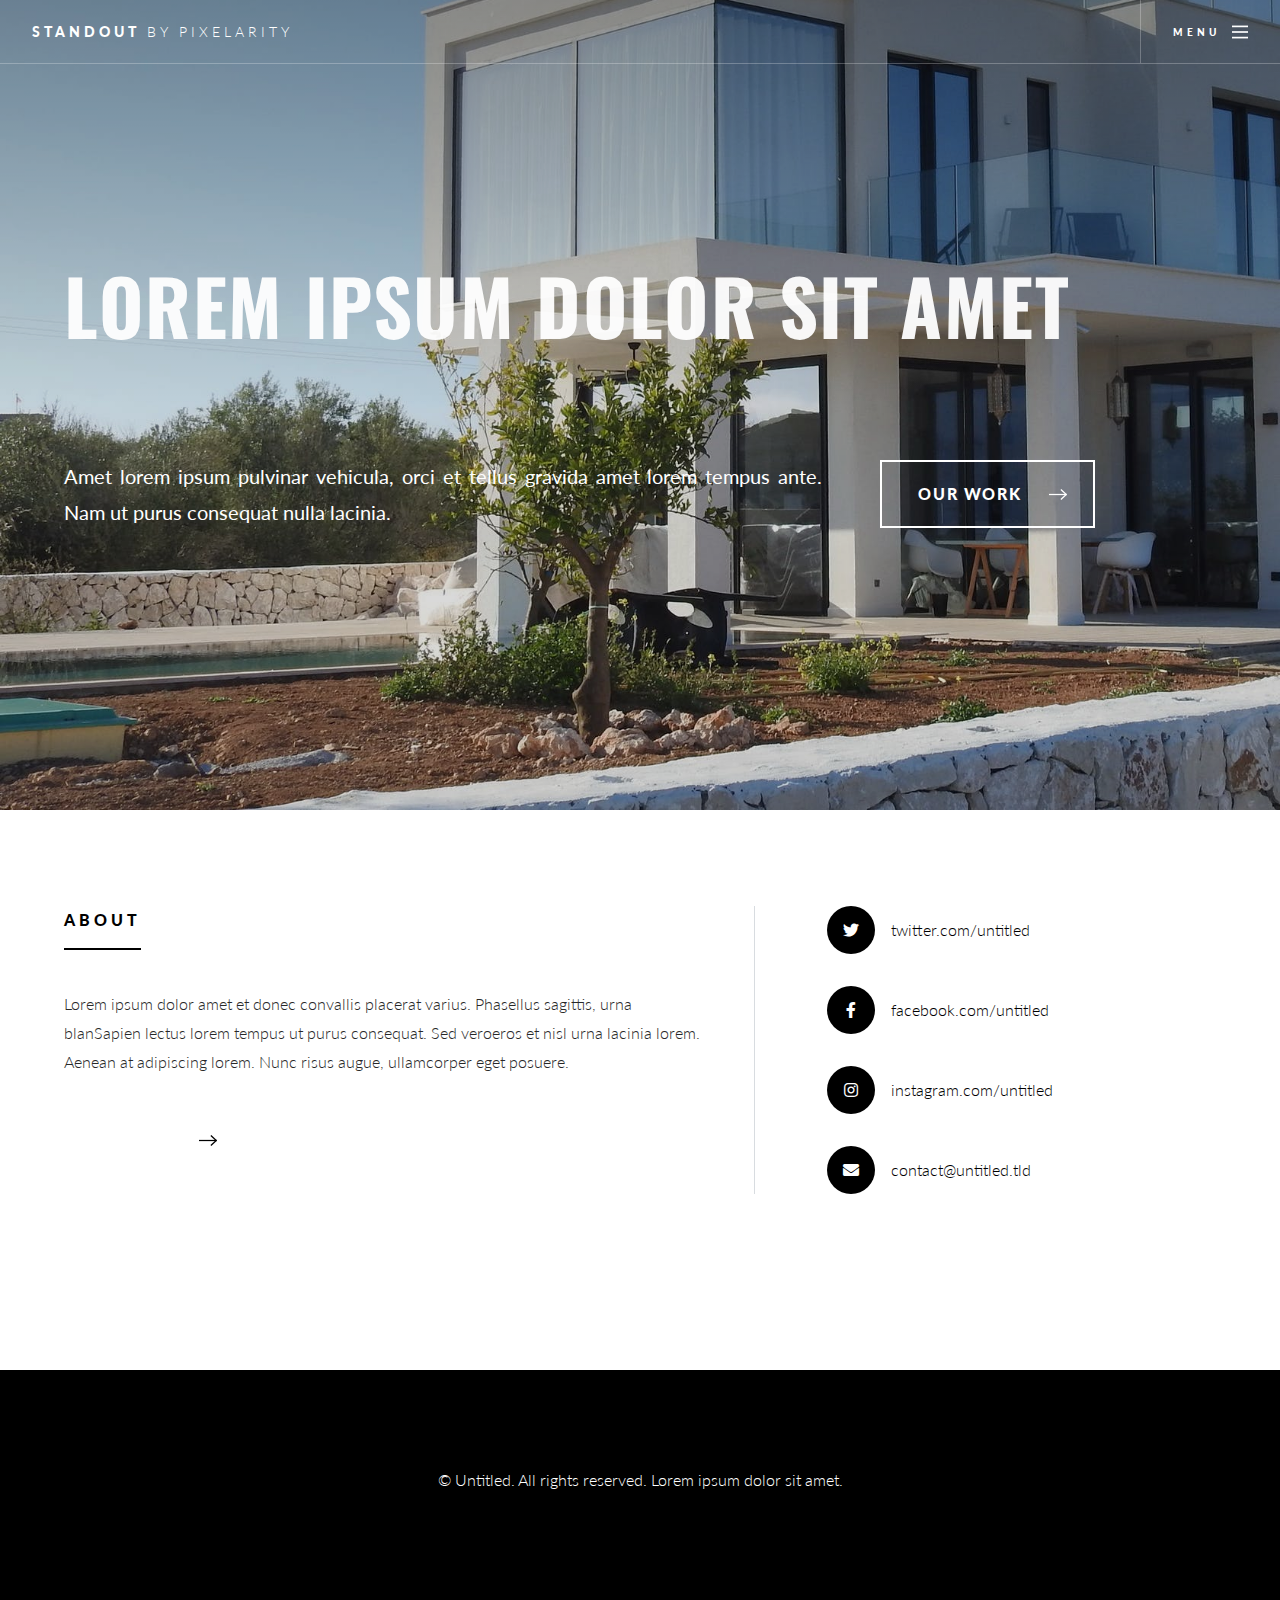
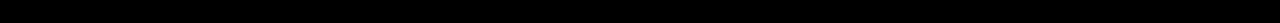
<file: template.html>
<!DOCTYPE HTML>
<!--
	Standout by Pixelarity
	pixelarity.com | hello@pixelarity.com
	License: pixelarity.com/license
-->
<html>

<head>
  <title>Untitled</title>
  <meta charset="utf-8" />
  <meta name="viewport" content="width=device-width, initial-scale=1, user-scalable=no" />
  <link rel="stylesheet" href="assets/css/main.css" />
</head>

<body class="is-preload">

  <!-- Page wrapper -->
  <div id="page-wrapper">

    <!-- Header -->
    <header id="header" class="alt">
      <span class="logo"><a href="index.html">Standout <span>by Pixelarity</span></a></span>
      <a href="#menu"><span>Menu</span></a>
    </header>

    <!-- Nav -->
    <nav id="menu">
      <div class="inner">
        <h2>Menu</h2>
        <ul class="links">
          <li><a href="index.html">Home</a></li>
          <li><a href="portfolio.html">Portfolio</a></li>
          <li><a href="generic.html">Generic</a></li>
          <li><a href="elements.html">Elements</a></li>
        </ul>
        <a class="close"><span>Close</span></a>
      </div>
    </nav>

    <!-- Banner -->
    <section id="banner">
      <div class="inner">
        <h1>Lorem ipsum dolor sit amet</h1>
        <div class="content">
          <p>Amet lorem ipsum pulvinar vehicula, orci et tellus gravida amet lorem tempus ante. Nam ut purus consequat
            nulla lacinia.</p>
          <ul class="actions special">
            <li><a href="portfolio.html" class="button large next">Our Work</a></li>
          </ul>
        </div>
      </div>
    </section>

    <!-- Footer -->
    <section id="footer" class="wrapper">
      <div class="inner">
        <div class="split">
          <div class="content">
            <header>
              <h2>About</h2>
            </header>
            <p>Lorem ipsum dolor amet et donec convallis placerat varius. Phasellus sagittis, urna blanSapien lectus
              lorem tempus ut purus consequat. Sed veroeros et nisl urna lacinia lorem. Aenean at adipiscing lorem. Nunc
              risus augue, ullamcorper eget posuere.</p>
            <ul class="actions">
              <li><a href="#" class="button next">Full Story</a></li>
            </ul>
          </div>
          <ul class="contact-icons">
            <li><a href="#" class="icon brands alt fa-twitter"><span class="label">twitter.com/untitled</span></a></li>
            <li><a href="#" class="icon brands alt fa-facebook-f"><span class="label">facebook.com/untitled</span></a>
            </li>
            <li><a href="#" class="icon brands alt fa-instagram"><span class="label">instagram.com/untitled</span></a>
            </li>
            <li><a href="#" class="icon solid alt fa-envelope"><span class="label">contact@untitled.tld</span></a></li>
          </ul>
        </div>
      </div>
    </section>

    <!-- Copyright -->
    <section class="wrapper style2 copyright">
      <div class="inner">
        &copy; Untitled. All rights reserved. Lorem ipsum dolor sit amet.
      </div>
    </section>

  </div>

  <!-- Scripts -->
  <script src="assets/js/jquery.min.js"></script>
  <script src="assets/js/jquery.scrollex.min.js"></script>
  <script src="assets/js/jquery.scrolly.min.js"></script>
  <script src="assets/js/browser.min.js"></script>
  <script src="assets/js/breakpoints.min.js"></script>
  <script src="assets/js/util.js"></script>
  <script src="assets/js/main.js"></script>

</body>

</html>
</file>
<file: assets/css/main.css>
@import url(fontawesome-all.min.css);
@import url("https://fonts.googleapis.com/css?family=Lato:300,400,700,900|Oswald:600");

/*
	Standout by Pixelarity
	pixelarity.com | hello@pixelarity.com
	License: pixelarity.com/license
*/

html, body, div, span, applet, object,
iframe, h1, h2, h3, h4, h5, h6, p, blockquote,
pre, a, abbr, acronym, address, big, cite,
code, del, dfn, em, img, ins, kbd, q, s, samp,
small, strike, strong, sub, sup, tt, var, b,
u, i, center, dl, dt, dd, ol, ul, li, fieldset,
form, label, legend, table, caption, tbody,
tfoot, thead, tr, th, td, article, aside,
canvas, details, embed, figure, figcaption,
footer, header, hgroup, menu, nav, output, ruby,
section, summary, time, mark, audio, video {
	margin: 0;
	padding: 0;
	border: 0;
	font-size: 100%;
	font: inherit;
	vertical-align: baseline;}

article, aside, details, figcaption, figure,
footer, header, hgroup, menu, nav, section {
	display: block;}

body {
	line-height: 1;
}

ol, ul {
	list-style: none;
}

blockquote, q {
	quotes: none;
}

	blockquote:before, blockquote:after, q:before, q:after {
		content: '';
		content: none;
	}

table {
	border-collapse: collapse;
	border-spacing: 0;
}

body {
	-webkit-text-size-adjust: none;
}

mark {
	background-color: transparent;
	color: inherit;
}

input::-moz-focus-inner {
	border: 0;
	padding: 0;
}

input, select, textarea {
	-moz-appearance: none;
	-webkit-appearance: none;
	-ms-appearance: none;
	appearance: none;
}

/* Basic */

	@-ms-viewport {
		width: device-width;
	}

	body {
		-ms-overflow-style: scrollbar;
	}

	@media screen and (max-width: 480px) {

		html, body {
			min-width: 320px;
		}

	}

	html {
		box-sizing: border-box;
	}

	*, *:before, *:after {
		box-sizing: inherit;
	}

	body {
		background: #ffffff;
	}

		body.is-preload *, body.is-preload *:before, body.is-preload *:after {
			-moz-animation: none !important;
			-webkit-animation: none !important;
			-ms-animation: none !important;
			animation: none !important;
			-moz-transition: none !important;
			-webkit-transition: none !important;
			-ms-transition: none !important;
			transition: none !important;
		}

/* Typography */

	html {
		font-size: 15pt;
	}

		@media screen and (max-width: 1680px) {

			html {
				font-size: 13pt;
			}

		}

		@media screen and (max-width: 1280px) {

			html {
				font-size: 12pt;
			}

		}

		@media screen and (max-width: 980px) {

			html {
				font-size: 12pt;
			}

		}

		@media screen and (max-width: 480px) {

			html {
				font-size: 12pt;
			}

		}

		@media screen and (max-width: 360px) {

			html {
				font-size: 11pt;
			}

		}

	body {
		background-color: #ffffff;
		color: #282828;
	}

	body, input, select, textarea {
		font-family: "Lato", Helvetica, sans-serif;
		font-weight: 300;
		font-size: 1rem;
		line-height: 1.8;
	}

	a {
		-moz-transition: color 0.2s ease-in-out;
		-webkit-transition: color 0.2s ease-in-out;
		-ms-transition: color 0.2s ease-in-out;
		transition: color 0.2s ease-in-out;
		text-decoration: underline;
	}

		a:hover {
			text-decoration: none;
		}

	strong, b {
		font-weight: 900;
	}

	em, i {
		font-style: italic;
	}

	p {
		margin: 0 0 2rem 0;
	}

	h1, h2, h3, h4, h5, h6 {
		font-weight: 900;
		letter-spacing: 0.25rem;
		line-height: 1.5;
		margin: 0 0 1.5rem 0;
		text-transform: uppercase;
	}

		h1 a, h2 a, h3 a, h4 a, h5 a, h6 a {
			color: inherit;
			text-decoration: none;
		}

	h1 {
		font-family: "Oswald", Helvetica, sans-serif;
		font-size: 4rem;
		letter-spacing: 0.1rem;
	}

	h2 {
		font-size: 1.75rem;
	}

	h3 {
		font-size: 1.5rem;
	}

	h4 {
		font-size: 1.25rem;
	}

	h5 {
		font-size: 1rem;
	}

	h6 {
		font-size: 0.75rem;
	}

	@media screen and (max-width: 1280px) {

		h1 {
			font-size: 3.5rem;
		}

	}

	@media screen and (max-width: 980px) {

		h1 {
			font-size: 3rem;
		}

		h2 {
			font-size: 1.5rem;
		}

		h3 {
			font-size: 1.25rem;
		}

	}

	@media screen and (max-width: 736px) {

		h1 {
			font-size: 1.75rem;
		}

		h2 {
			font-size: 1.5rem;
		}

		h3 {
			font-size: 1.25rem;
		}

	}

	sub {
		font-size: 0.8rem;
		position: relative;
		top: 0.5rem;
	}

	sup {
		font-size: 0.8rem;
		position: relative;
		top: -0.5rem;
	}

	blockquote {
		border-left: solid 0.5rem;
		font-style: italic;
		margin: 0 0 2rem 0;
		padding: 1rem 0 1rem 2rem;
	}

	code {
		border-radius: 10px;
		border: solid 1px;
		font-family: "Courier New", monospace;
		font-size: 0.9rem;
		margin: 0 0.25rem;
		padding: 0.25rem 0.65rem;
	}

	pre {
		-webkit-overflow-scrolling: touch;
		font-family: "Courier New", monospace;
		font-size: 0.9rem;
		margin: 0 0 2rem 0;
	}

		pre code {
			display: block;
			line-height: 1.75;
			padding: 1rem 1.5rem;
			overflow-x: auto;
		}

	hr {
		border: 0;
		border-bottom: solid 1px;
		margin: 2rem 0;
	}

		hr.major {
			margin: 4rem 0;
		}

		@media screen and (max-width: 736px) {

			hr.major {
				margin: 3rem 0;
			}

		}

	input, select, textarea {
		color: #000000;
	}

	a {
		color: #000000;
	}

	strong, b {
		color: #000000;
	}

	h1, h2, h3, h4, h5, h6 {
		color: #000000;
	}

	blockquote {
		border-left-color: rgba(99, 116, 133, 0.25);
	}

	code {
		background: rgba(99, 116, 133, 0.075);
		border-color: rgba(99, 116, 133, 0.25);
	}

	hr {
		border-bottom-color: rgba(99, 116, 133, 0.25);
	}

/* Row */

	.row {
		display: flex;
		flex-wrap: wrap;
		box-sizing: border-box;
		align-items: stretch;
	}

		.row > * {
			box-sizing: border-box;
		}

		.row.gtr-uniform > * > :last-child {
			margin-bottom: 0;
		}

		.row.aln-left {
			justify-content: flex-start;
		}

		.row.aln-center {
			justify-content: center;
		}

		.row.aln-right {
			justify-content: flex-end;
		}

		.row.aln-top {
			align-items: flex-start;
		}

		.row.aln-middle {
			align-items: center;
		}

		.row.aln-bottom {
			align-items: flex-end;
		}

		.row > .imp {
			order: -1;
		}

		.row > .col-1 {
			width: 8.33333%;
		}

		.row > .off-1 {
			margin-left: 8.33333%;
		}

		.row > .col-2 {
			width: 16.66667%;
		}

		.row > .off-2 {
			margin-left: 16.66667%;
		}

		.row > .col-3 {
			width: 25%;
		}

		.row > .off-3 {
			margin-left: 25%;
		}

		.row > .col-4 {
			width: 33.33333%;
		}

		.row > .off-4 {
			margin-left: 33.33333%;
		}

		.row > .col-5 {
			width: 41.66667%;
		}

		.row > .off-5 {
			margin-left: 41.66667%;
		}

		.row > .col-6 {
			width: 50%;
		}

		.row > .off-6 {
			margin-left: 50%;
		}

		.row > .col-7 {
			width: 58.33333%;
		}

		.row > .off-7 {
			margin-left: 58.33333%;
		}

		.row > .col-8 {
			width: 66.66667%;
		}

		.row > .off-8 {
			margin-left: 66.66667%;
		}

		.row > .col-9 {
			width: 75%;
		}

		.row > .off-9 {
			margin-left: 75%;
		}

		.row > .col-10 {
			width: 83.33333%;
		}

		.row > .off-10 {
			margin-left: 83.33333%;
		}

		.row > .col-11 {
			width: 91.66667%;
		}

		.row > .off-11 {
			margin-left: 91.66667%;
		}

		.row > .col-12 {
			width: 100%;
		}

		.row > .off-12 {
			margin-left: 100%;
		}

		.row.gtr-0 {
			margin-top: 0;
			margin-left: 0rem;
		}

			.row.gtr-0 > * {
				padding: 0 0 0 0rem;
			}

			.row.gtr-0.gtr-uniform {
				margin-top: 0rem;
			}

				.row.gtr-0.gtr-uniform > * {
					padding-top: 0rem;
				}

		.row.gtr-25 {
			margin-top: 0;
			margin-left: -0.5rem;
		}

			.row.gtr-25 > * {
				padding: 0 0 0 0.5rem;
			}

			.row.gtr-25.gtr-uniform {
				margin-top: -0.5rem;
			}

				.row.gtr-25.gtr-uniform > * {
					padding-top: 0.5rem;
				}

		.row.gtr-50 {
			margin-top: 0;
			margin-left: -1rem;
		}

			.row.gtr-50 > * {
				padding: 0 0 0 1rem;
			}

			.row.gtr-50.gtr-uniform {
				margin-top: -1rem;
			}

				.row.gtr-50.gtr-uniform > * {
					padding-top: 1rem;
				}

		.row {
			margin-top: 0;
			margin-left: -2rem;
		}

			.row > * {
				padding: 0 0 0 2rem;
			}

			.row.gtr-uniform {
				margin-top: -2rem;
			}

				.row.gtr-uniform > * {
					padding-top: 2rem;
				}

		.row.gtr-150 {
			margin-top: 0;
			margin-left: -3rem;
		}

			.row.gtr-150 > * {
				padding: 0 0 0 3rem;
			}

			.row.gtr-150.gtr-uniform {
				margin-top: -3rem;
			}

				.row.gtr-150.gtr-uniform > * {
					padding-top: 3rem;
				}

		.row.gtr-200 {
			margin-top: 0;
			margin-left: -4rem;
		}

			.row.gtr-200 > * {
				padding: 0 0 0 4rem;
			}

			.row.gtr-200.gtr-uniform {
				margin-top: -4rem;
			}

				.row.gtr-200.gtr-uniform > * {
					padding-top: 4rem;
				}

		@media screen and (max-width: 1680px) {

			.row {
				display: flex;
				flex-wrap: wrap;
				box-sizing: border-box;
				align-items: stretch;
			}

				.row > * {
					box-sizing: border-box;
				}

				.row.gtr-uniform > * > :last-child {
					margin-bottom: 0;
				}

				.row.aln-left {
					justify-content: flex-start;
				}

				.row.aln-center {
					justify-content: center;
				}

				.row.aln-right {
					justify-content: flex-end;
				}

				.row.aln-top {
					align-items: flex-start;
				}

				.row.aln-middle {
					align-items: center;
				}

				.row.aln-bottom {
					align-items: flex-end;
				}

				.row > .imp-xlarge {
					order: -1;
				}

				.row > .col-1-xlarge {
					width: 8.33333%;
				}

				.row > .off-1-xlarge {
					margin-left: 8.33333%;
				}

				.row > .col-2-xlarge {
					width: 16.66667%;
				}

				.row > .off-2-xlarge {
					margin-left: 16.66667%;
				}

				.row > .col-3-xlarge {
					width: 25%;
				}

				.row > .off-3-xlarge {
					margin-left: 25%;
				}

				.row > .col-4-xlarge {
					width: 33.33333%;
				}

				.row > .off-4-xlarge {
					margin-left: 33.33333%;
				}

				.row > .col-5-xlarge {
					width: 41.66667%;
				}

				.row > .off-5-xlarge {
					margin-left: 41.66667%;
				}

				.row > .col-6-xlarge {
					width: 50%;
				}

				.row > .off-6-xlarge {
					margin-left: 50%;
				}

				.row > .col-7-xlarge {
					width: 58.33333%;
				}

				.row > .off-7-xlarge {
					margin-left: 58.33333%;
				}

				.row > .col-8-xlarge {
					width: 66.66667%;
				}

				.row > .off-8-xlarge {
					margin-left: 66.66667%;
				}

				.row > .col-9-xlarge {
					width: 75%;
				}

				.row > .off-9-xlarge {
					margin-left: 75%;
				}

				.row > .col-10-xlarge {
					width: 83.33333%;
				}

				.row > .off-10-xlarge {
					margin-left: 83.33333%;
				}

				.row > .col-11-xlarge {
					width: 91.66667%;
				}

				.row > .off-11-xlarge {
					margin-left: 91.66667%;
				}

				.row > .col-12-xlarge {
					width: 100%;
				}

				.row > .off-12-xlarge {
					margin-left: 100%;
				}

				.row.gtr-0 {
					margin-top: 0;
					margin-left: 0rem;
				}

					.row.gtr-0 > * {
						padding: 0 0 0 0rem;
					}

					.row.gtr-0.gtr-uniform {
						margin-top: 0rem;
					}

						.row.gtr-0.gtr-uniform > * {
							padding-top: 0rem;
						}

				.row.gtr-25 {
					margin-top: 0;
					margin-left: -0.5rem;
				}

					.row.gtr-25 > * {
						padding: 0 0 0 0.5rem;
					}

					.row.gtr-25.gtr-uniform {
						margin-top: -0.5rem;
					}

						.row.gtr-25.gtr-uniform > * {
							padding-top: 0.5rem;
						}

				.row.gtr-50 {
					margin-top: 0;
					margin-left: -1rem;
				}

					.row.gtr-50 > * {
						padding: 0 0 0 1rem;
					}

					.row.gtr-50.gtr-uniform {
						margin-top: -1rem;
					}

						.row.gtr-50.gtr-uniform > * {
							padding-top: 1rem;
						}

				.row {
					margin-top: 0;
					margin-left: -2rem;
				}

					.row > * {
						padding: 0 0 0 2rem;
					}

					.row.gtr-uniform {
						margin-top: -2rem;
					}

						.row.gtr-uniform > * {
							padding-top: 2rem;
						}

				.row.gtr-150 {
					margin-top: 0;
					margin-left: -3rem;
				}

					.row.gtr-150 > * {
						padding: 0 0 0 3rem;
					}

					.row.gtr-150.gtr-uniform {
						margin-top: -3rem;
					}

						.row.gtr-150.gtr-uniform > * {
							padding-top: 3rem;
						}

				.row.gtr-200 {
					margin-top: 0;
					margin-left: -4rem;
				}

					.row.gtr-200 > * {
						padding: 0 0 0 4rem;
					}

					.row.gtr-200.gtr-uniform {
						margin-top: -4rem;
					}

						.row.gtr-200.gtr-uniform > * {
							padding-top: 4rem;
						}

		}

		@media screen and (max-width: 1280px) {

			.row {
				display: flex;
				flex-wrap: wrap;
				box-sizing: border-box;
				align-items: stretch;
			}

				.row > * {
					box-sizing: border-box;
				}

				.row.gtr-uniform > * > :last-child {
					margin-bottom: 0;
				}

				.row.aln-left {
					justify-content: flex-start;
				}

				.row.aln-center {
					justify-content: center;
				}

				.row.aln-right {
					justify-content: flex-end;
				}

				.row.aln-top {
					align-items: flex-start;
				}

				.row.aln-middle {
					align-items: center;
				}

				.row.aln-bottom {
					align-items: flex-end;
				}

				.row > .imp-large {
					order: -1;
				}

				.row > .col-1-large {
					width: 8.33333%;
				}

				.row > .off-1-large {
					margin-left: 8.33333%;
				}

				.row > .col-2-large {
					width: 16.66667%;
				}

				.row > .off-2-large {
					margin-left: 16.66667%;
				}

				.row > .col-3-large {
					width: 25%;
				}

				.row > .off-3-large {
					margin-left: 25%;
				}

				.row > .col-4-large {
					width: 33.33333%;
				}

				.row > .off-4-large {
					margin-left: 33.33333%;
				}

				.row > .col-5-large {
					width: 41.66667%;
				}

				.row > .off-5-large {
					margin-left: 41.66667%;
				}

				.row > .col-6-large {
					width: 50%;
				}

				.row > .off-6-large {
					margin-left: 50%;
				}

				.row > .col-7-large {
					width: 58.33333%;
				}

				.row > .off-7-large {
					margin-left: 58.33333%;
				}

				.row > .col-8-large {
					width: 66.66667%;
				}

				.row > .off-8-large {
					margin-left: 66.66667%;
				}

				.row > .col-9-large {
					width: 75%;
				}

				.row > .off-9-large {
					margin-left: 75%;
				}

				.row > .col-10-large {
					width: 83.33333%;
				}

				.row > .off-10-large {
					margin-left: 83.33333%;
				}

				.row > .col-11-large {
					width: 91.66667%;
				}

				.row > .off-11-large {
					margin-left: 91.66667%;
				}

				.row > .col-12-large {
					width: 100%;
				}

				.row > .off-12-large {
					margin-left: 100%;
				}

				.row.gtr-0 {
					margin-top: 0;
					margin-left: 0rem;
				}

					.row.gtr-0 > * {
						padding: 0 0 0 0rem;
					}

					.row.gtr-0.gtr-uniform {
						margin-top: 0rem;
					}

						.row.gtr-0.gtr-uniform > * {
							padding-top: 0rem;
						}

				.row.gtr-25 {
					margin-top: 0;
					margin-left: -0.375rem;
				}

					.row.gtr-25 > * {
						padding: 0 0 0 0.375rem;
					}

					.row.gtr-25.gtr-uniform {
						margin-top: -0.375rem;
					}

						.row.gtr-25.gtr-uniform > * {
							padding-top: 0.375rem;
						}

				.row.gtr-50 {
					margin-top: 0;
					margin-left: -0.75rem;
				}

					.row.gtr-50 > * {
						padding: 0 0 0 0.75rem;
					}

					.row.gtr-50.gtr-uniform {
						margin-top: -0.75rem;
					}

						.row.gtr-50.gtr-uniform > * {
							padding-top: 0.75rem;
						}

				.row {
					margin-top: 0;
					margin-left: -1.5rem;
				}

					.row > * {
						padding: 0 0 0 1.5rem;
					}

					.row.gtr-uniform {
						margin-top: -1.5rem;
					}

						.row.gtr-uniform > * {
							padding-top: 1.5rem;
						}

				.row.gtr-150 {
					margin-top: 0;
					margin-left: -2.25rem;
				}

					.row.gtr-150 > * {
						padding: 0 0 0 2.25rem;
					}

					.row.gtr-150.gtr-uniform {
						margin-top: -2.25rem;
					}

						.row.gtr-150.gtr-uniform > * {
							padding-top: 2.25rem;
						}

				.row.gtr-200 {
					margin-top: 0;
					margin-left: -3rem;
				}

					.row.gtr-200 > * {
						padding: 0 0 0 3rem;
					}

					.row.gtr-200.gtr-uniform {
						margin-top: -3rem;
					}

						.row.gtr-200.gtr-uniform > * {
							padding-top: 3rem;
						}

		}

		@media screen and (max-width: 980px) {

			.row {
				display: flex;
				flex-wrap: wrap;
				box-sizing: border-box;
				align-items: stretch;
			}

				.row > * {
					box-sizing: border-box;
				}

				.row.gtr-uniform > * > :last-child {
					margin-bottom: 0;
				}

				.row.aln-left {
					justify-content: flex-start;
				}

				.row.aln-center {
					justify-content: center;
				}

				.row.aln-right {
					justify-content: flex-end;
				}

				.row.aln-top {
					align-items: flex-start;
				}

				.row.aln-middle {
					align-items: center;
				}

				.row.aln-bottom {
					align-items: flex-end;
				}

				.row > .imp-medium {
					order: -1;
				}

				.row > .col-1-medium {
					width: 8.33333%;
				}

				.row > .off-1-medium {
					margin-left: 8.33333%;
				}

				.row > .col-2-medium {
					width: 16.66667%;
				}

				.row > .off-2-medium {
					margin-left: 16.66667%;
				}

				.row > .col-3-medium {
					width: 25%;
				}

				.row > .off-3-medium {
					margin-left: 25%;
				}

				.row > .col-4-medium {
					width: 33.33333%;
				}

				.row > .off-4-medium {
					margin-left: 33.33333%;
				}

				.row > .col-5-medium {
					width: 41.66667%;
				}

				.row > .off-5-medium {
					margin-left: 41.66667%;
				}

				.row > .col-6-medium {
					width: 50%;
				}

				.row > .off-6-medium {
					margin-left: 50%;
				}

				.row > .col-7-medium {
					width: 58.33333%;
				}

				.row > .off-7-medium {
					margin-left: 58.33333%;
				}

				.row > .col-8-medium {
					width: 66.66667%;
				}

				.row > .off-8-medium {
					margin-left: 66.66667%;
				}

				.row > .col-9-medium {
					width: 75%;
				}

				.row > .off-9-medium {
					margin-left: 75%;
				}

				.row > .col-10-medium {
					width: 83.33333%;
				}

				.row > .off-10-medium {
					margin-left: 83.33333%;
				}

				.row > .col-11-medium {
					width: 91.66667%;
				}

				.row > .off-11-medium {
					margin-left: 91.66667%;
				}

				.row > .col-12-medium {
					width: 100%;
				}

				.row > .off-12-medium {
					margin-left: 100%;
				}

				.row.gtr-0 {
					margin-top: 0;
					margin-left: 0rem;
				}

					.row.gtr-0 > * {
						padding: 0 0 0 0rem;
					}

					.row.gtr-0.gtr-uniform {
						margin-top: 0rem;
					}

						.row.gtr-0.gtr-uniform > * {
							padding-top: 0rem;
						}

				.row.gtr-25 {
					margin-top: 0;
					margin-left: -0.375rem;
				}

					.row.gtr-25 > * {
						padding: 0 0 0 0.375rem;
					}

					.row.gtr-25.gtr-uniform {
						margin-top: -0.375rem;
					}

						.row.gtr-25.gtr-uniform > * {
							padding-top: 0.375rem;
						}

				.row.gtr-50 {
					margin-top: 0;
					margin-left: -0.75rem;
				}

					.row.gtr-50 > * {
						padding: 0 0 0 0.75rem;
					}

					.row.gtr-50.gtr-uniform {
						margin-top: -0.75rem;
					}

						.row.gtr-50.gtr-uniform > * {
							padding-top: 0.75rem;
						}

				.row {
					margin-top: 0;
					margin-left: -1.5rem;
				}

					.row > * {
						padding: 0 0 0 1.5rem;
					}

					.row.gtr-uniform {
						margin-top: -1.5rem;
					}

						.row.gtr-uniform > * {
							padding-top: 1.5rem;
						}

				.row.gtr-150 {
					margin-top: 0;
					margin-left: -2.25rem;
				}

					.row.gtr-150 > * {
						padding: 0 0 0 2.25rem;
					}

					.row.gtr-150.gtr-uniform {
						margin-top: -2.25rem;
					}

						.row.gtr-150.gtr-uniform > * {
							padding-top: 2.25rem;
						}

				.row.gtr-200 {
					margin-top: 0;
					margin-left: -3rem;
				}

					.row.gtr-200 > * {
						padding: 0 0 0 3rem;
					}

					.row.gtr-200.gtr-uniform {
						margin-top: -3rem;
					}

						.row.gtr-200.gtr-uniform > * {
							padding-top: 3rem;
						}

		}

		@media screen and (max-width: 736px) {

			.row {
				display: flex;
				flex-wrap: wrap;
				box-sizing: border-box;
				align-items: stretch;
			}

				.row > * {
					box-sizing: border-box;
				}

				.row.gtr-uniform > * > :last-child {
					margin-bottom: 0;
				}

				.row.aln-left {
					justify-content: flex-start;
				}

				.row.aln-center {
					justify-content: center;
				}

				.row.aln-right {
					justify-content: flex-end;
				}

				.row.aln-top {
					align-items: flex-start;
				}

				.row.aln-middle {
					align-items: center;
				}

				.row.aln-bottom {
					align-items: flex-end;
				}

				.row > .imp-small {
					order: -1;
				}

				.row > .col-1-small {
					width: 8.33333%;
				}

				.row > .off-1-small {
					margin-left: 8.33333%;
				}

				.row > .col-2-small {
					width: 16.66667%;
				}

				.row > .off-2-small {
					margin-left: 16.66667%;
				}

				.row > .col-3-small {
					width: 25%;
				}

				.row > .off-3-small {
					margin-left: 25%;
				}

				.row > .col-4-small {
					width: 33.33333%;
				}

				.row > .off-4-small {
					margin-left: 33.33333%;
				}

				.row > .col-5-small {
					width: 41.66667%;
				}

				.row > .off-5-small {
					margin-left: 41.66667%;
				}

				.row > .col-6-small {
					width: 50%;
				}

				.row > .off-6-small {
					margin-left: 50%;
				}

				.row > .col-7-small {
					width: 58.33333%;
				}

				.row > .off-7-small {
					margin-left: 58.33333%;
				}

				.row > .col-8-small {
					width: 66.66667%;
				}

				.row > .off-8-small {
					margin-left: 66.66667%;
				}

				.row > .col-9-small {
					width: 75%;
				}

				.row > .off-9-small {
					margin-left: 75%;
				}

				.row > .col-10-small {
					width: 83.33333%;
				}

				.row > .off-10-small {
					margin-left: 83.33333%;
				}

				.row > .col-11-small {
					width: 91.66667%;
				}

				.row > .off-11-small {
					margin-left: 91.66667%;
				}

				.row > .col-12-small {
					width: 100%;
				}

				.row > .off-12-small {
					margin-left: 100%;
				}

				.row.gtr-0 {
					margin-top: 0;
					margin-left: 0rem;
				}

					.row.gtr-0 > * {
						padding: 0 0 0 0rem;
					}

					.row.gtr-0.gtr-uniform {
						margin-top: 0rem;
					}

						.row.gtr-0.gtr-uniform > * {
							padding-top: 0rem;
						}

				.row.gtr-25 {
					margin-top: 0;
					margin-left: -0.3125rem;
				}

					.row.gtr-25 > * {
						padding: 0 0 0 0.3125rem;
					}

					.row.gtr-25.gtr-uniform {
						margin-top: -0.3125rem;
					}

						.row.gtr-25.gtr-uniform > * {
							padding-top: 0.3125rem;
						}

				.row.gtr-50 {
					margin-top: 0;
					margin-left: -0.625rem;
				}

					.row.gtr-50 > * {
						padding: 0 0 0 0.625rem;
					}

					.row.gtr-50.gtr-uniform {
						margin-top: -0.625rem;
					}

						.row.gtr-50.gtr-uniform > * {
							padding-top: 0.625rem;
						}

				.row {
					margin-top: 0;
					margin-left: -1.25rem;
				}

					.row > * {
						padding: 0 0 0 1.25rem;
					}

					.row.gtr-uniform {
						margin-top: -1.25rem;
					}

						.row.gtr-uniform > * {
							padding-top: 1.25rem;
						}

				.row.gtr-150 {
					margin-top: 0;
					margin-left: -1.875rem;
				}

					.row.gtr-150 > * {
						padding: 0 0 0 1.875rem;
					}

					.row.gtr-150.gtr-uniform {
						margin-top: -1.875rem;
					}

						.row.gtr-150.gtr-uniform > * {
							padding-top: 1.875rem;
						}

				.row.gtr-200 {
					margin-top: 0;
					margin-left: -2.5rem;
				}

					.row.gtr-200 > * {
						padding: 0 0 0 2.5rem;
					}

					.row.gtr-200.gtr-uniform {
						margin-top: -2.5rem;
					}

						.row.gtr-200.gtr-uniform > * {
							padding-top: 2.5rem;
						}

		}

		@media screen and (max-width: 480px) {

			.row {
				display: flex;
				flex-wrap: wrap;
				box-sizing: border-box;
				align-items: stretch;
			}

				.row > * {
					box-sizing: border-box;
				}

				.row.gtr-uniform > * > :last-child {
					margin-bottom: 0;
				}

				.row.aln-left {
					justify-content: flex-start;
				}

				.row.aln-center {
					justify-content: center;
				}

				.row.aln-right {
					justify-content: flex-end;
				}

				.row.aln-top {
					align-items: flex-start;
				}

				.row.aln-middle {
					align-items: center;
				}

				.row.aln-bottom {
					align-items: flex-end;
				}

				.row > .imp-xsmall {
					order: -1;
				}

				.row > .col-1-xsmall {
					width: 8.33333%;
				}

				.row > .off-1-xsmall {
					margin-left: 8.33333%;
				}

				.row > .col-2-xsmall {
					width: 16.66667%;
				}

				.row > .off-2-xsmall {
					margin-left: 16.66667%;
				}

				.row > .col-3-xsmall {
					width: 25%;
				}

				.row > .off-3-xsmall {
					margin-left: 25%;
				}

				.row > .col-4-xsmall {
					width: 33.33333%;
				}

				.row > .off-4-xsmall {
					margin-left: 33.33333%;
				}

				.row > .col-5-xsmall {
					width: 41.66667%;
				}

				.row > .off-5-xsmall {
					margin-left: 41.66667%;
				}

				.row > .col-6-xsmall {
					width: 50%;
				}

				.row > .off-6-xsmall {
					margin-left: 50%;
				}

				.row > .col-7-xsmall {
					width: 58.33333%;
				}

				.row > .off-7-xsmall {
					margin-left: 58.33333%;
				}

				.row > .col-8-xsmall {
					width: 66.66667%;
				}

				.row > .off-8-xsmall {
					margin-left: 66.66667%;
				}

				.row > .col-9-xsmall {
					width: 75%;
				}

				.row > .off-9-xsmall {
					margin-left: 75%;
				}

				.row > .col-10-xsmall {
					width: 83.33333%;
				}

				.row > .off-10-xsmall {
					margin-left: 83.33333%;
				}

				.row > .col-11-xsmall {
					width: 91.66667%;
				}

				.row > .off-11-xsmall {
					margin-left: 91.66667%;
				}

				.row > .col-12-xsmall {
					width: 100%;
				}

				.row > .off-12-xsmall {
					margin-left: 100%;
				}

				.row.gtr-0 {
					margin-top: 0;
					margin-left: 0rem;
				}

					.row.gtr-0 > * {
						padding: 0 0 0 0rem;
					}

					.row.gtr-0.gtr-uniform {
						margin-top: 0rem;
					}

						.row.gtr-0.gtr-uniform > * {
							padding-top: 0rem;
						}

				.row.gtr-25 {
					margin-top: 0;
					margin-left: -0.3125rem;
				}

					.row.gtr-25 > * {
						padding: 0 0 0 0.3125rem;
					}

					.row.gtr-25.gtr-uniform {
						margin-top: -0.3125rem;
					}

						.row.gtr-25.gtr-uniform > * {
							padding-top: 0.3125rem;
						}

				.row.gtr-50 {
					margin-top: 0;
					margin-left: -0.625rem;
				}

					.row.gtr-50 > * {
						padding: 0 0 0 0.625rem;
					}

					.row.gtr-50.gtr-uniform {
						margin-top: -0.625rem;
					}

						.row.gtr-50.gtr-uniform > * {
							padding-top: 0.625rem;
						}

				.row {
					margin-top: 0;
					margin-left: -1.25rem;
				}

					.row > * {
						padding: 0 0 0 1.25rem;
					}

					.row.gtr-uniform {
						margin-top: -1.25rem;
					}

						.row.gtr-uniform > * {
							padding-top: 1.25rem;
						}

				.row.gtr-150 {
					margin-top: 0;
					margin-left: -1.875rem;
				}

					.row.gtr-150 > * {
						padding: 0 0 0 1.875rem;
					}

					.row.gtr-150.gtr-uniform {
						margin-top: -1.875rem;
					}

						.row.gtr-150.gtr-uniform > * {
							padding-top: 1.875rem;
						}

				.row.gtr-200 {
					margin-top: 0;
					margin-left: -2.5rem;
				}

					.row.gtr-200 > * {
						padding: 0 0 0 2.5rem;
					}

					.row.gtr-200.gtr-uniform {
						margin-top: -2.5rem;
					}

						.row.gtr-200.gtr-uniform > * {
							padding-top: 2.5rem;
						}

		}

/* Box */

	.box {
		border: solid 1px;
		border-radius: 10px;
		margin-bottom: 2rem;
		padding: 1.5rem;
	}

		.box > :last-child {
			margin-bottom: 0;
		}

		.box.alt {
			border: 0;
			border-radius: 0;
			padding: 0;
		}

	.box {
		border-color: rgba(99, 116, 133, 0.25);
	}

/* Button */

	input[type="submit"],
	input[type="reset"],
	input[type="button"],
	button,
	.button {
		-moz-appearance: none;
		-webkit-appearance: none;
		-ms-appearance: none;
		appearance: none;
		-moz-transition: background-color 0.2s ease-in-out, color 0.2s ease-in-out;
		-webkit-transition: background-color 0.2s ease-in-out, color 0.2s ease-in-out;
		-ms-transition: background-color 0.2s ease-in-out, color 0.2s ease-in-out;
		transition: background-color 0.2s ease-in-out, color 0.2s ease-in-out;
		border: 2px solid;
		cursor: pointer;
		display: inline-block;
		font-size: 0.7rem;
		font-weight: 900;
		height: 3rem;
		letter-spacing: 0.1rem;
		line-height: 2.75rem;
		padding: 0 1.5rem;
		position: relative;
		text-align: center;
		text-decoration: none;
		text-transform: uppercase;
		white-space: nowrap;
		border-radius: 0 !important;
	}

		input[type="submit"].icon,
		input[type="reset"].icon,
		input[type="button"].icon,
		button.icon,
		.button.icon {
			border-bottom: 2px solid;
		}

			input[type="submit"].icon:before,
			input[type="reset"].icon:before,
			input[type="button"].icon:before,
			button.icon:before,
			.button.icon:before {
				margin-right: 0.5rem;
			}

		input[type="submit"].fit,
		input[type="reset"].fit,
		input[type="button"].fit,
		button.fit,
		.button.fit {
			width: 100%;
		}

		input[type="submit"].small,
		input[type="reset"].small,
		input[type="button"].small,
		button.small,
		.button.small {
			font-size: 0.65rem;
			height: 2.5rem;
			line-height: 2.25rem;
		}

		input[type="submit"].large,
		input[type="reset"].large,
		input[type="button"].large,
		button.large,
		.button.large {
			font-size: 1rem;
			height: 3.75rem;
			line-height: 3.5rem;
			padding: 0 2.25rem;
		}

		input[type="submit"].next,
		input[type="reset"].next,
		input[type="button"].next,
		button.next,
		.button.next {
			padding-right: 4.5rem;
		}

			input[type="submit"].next.fit,
			input[type="reset"].next.fit,
			input[type="button"].next.fit,
			button.next.fit,
			.button.next.fit {
				padding-left: 1.5rem !important;
				text-align: left;
			}

			input[type="submit"].next:after,
			input[type="reset"].next:after,
			input[type="button"].next:after,
			button.next:after,
			.button.next:after {
				background-position: center right;
				background-repeat: no-repeat;
				background-size: 25px 15px;
				content: '';
				display: block;
				height: 100%;
				position: absolute;
				right: 1.5rem;
				top: 0;
				vertical-align: middle;
				width: 1.25rem;
			}

		input[type="submit"].disabled, input[type="submit"]:disabled,
		input[type="reset"].disabled,
		input[type="reset"]:disabled,
		input[type="button"].disabled,
		input[type="button"]:disabled,
		button.disabled,
		button:disabled,
		.button.disabled,
		.button:disabled {
			pointer-events: none;
			opacity: 0.25;
		}

		@media screen and (max-width: 1280px) {

			input[type="submit"].large,
			input[type="reset"].large,
			input[type="button"].large,
			button.large,
			.button.large {
				font-size: 1rem;
				height: 4.25rem;
				line-height: 4rem;
			}

		}

		@media screen and (max-width: 736px) {

			input[type="submit"].alt,
			input[type="reset"].alt,
			input[type="button"].alt,
			button.alt,
			.button.alt {
				padding-left: 1.5rem !important;
				text-align: left;
			}

			input[type="submit"].large,
			input[type="reset"].large,
			input[type="button"].large,
			button.large,
			.button.large {
				font-size: 0.85rem;
				height: 3.75rem;
				line-height: 3.5rem;
				text-align: left;
			}

		}

		@media screen and (max-width: 480px) {

			input[type="submit"],
			input[type="reset"],
			input[type="button"],
			button,
			.button {
				padding: 0;
			}

		}

	input[type="submit"],
	input[type="reset"],
	input[type="button"],
	button,
	.button {
		background-color: transparent;
		border-color: #fff;
		color: #fff !important;
	}

		input[type="submit"]:after,
		input[type="reset"]:after,
		input[type="button"]:after,
		button:after,
		.button:after {
			background-image: url("data:image/svg+xml;charset=utf8,%3Csvg xmlns='http://www.w3.org/2000/svg' xmlns:xlink='http://www.w3.org/1999/xlink' width='36px' height='24px' viewBox='0 0 36 24' zoomAndPan='disable'%3E%3Cstyle%3Eline %7B stroke: %23000000%3B stroke-width: 2px%3B %7D%3C/style%3E%3Cline x1='0' y1='12' x2='34' y2='12' /%3E%3Cline x1='25' y1='4' x2='34' y2='12.5' /%3E%3Cline x1='25' y1='20' x2='34' y2='11.5' /%3E%3C/svg%3E");
		}

		input[type="submit"]:hover, input[type="submit"]:focus,
		input[type="reset"]:hover,
		input[type="reset"]:focus,
		input[type="button"]:hover,
		input[type="button"]:focus,
		button:hover,
		button:focus,
		.button:hover,
		.button:focus {
			background-color: rgba(99, 116, 133, 0.250);
		}

		input[type="submit"]:active,
		input[type="reset"]:active,
		input[type="button"]:active,
		button:active,
		.button:active {
			background-color: rgba(99, 116, 133, 0.175);
		}

		input[type="submit"].icon:before,
		input[type="reset"].icon:before,
		input[type="button"].icon:before,
		button.icon:before,
		.button.icon:before {
			color: #000000;
		}

		input[type="submit"].primary,
		input[type="reset"].primary,
		input[type="button"].primary,
		button.primary,
		.button.primary {
			box-shadow: none;
			background-color: #000000;
			color: #ffffff !important;
		}

			input[type="submit"].primary:hover,
			input[type="reset"].primary:hover,
			input[type="button"].primary:hover,
			button.primary:hover,
			.button.primary:hover {
				background-color: rgba(0, 0, 0, 0.75);
			}

			input[type="submit"].primary.icon:before,
			input[type="reset"].primary.icon:before,
			input[type="button"].primary.icon:before,
			button.primary.icon:before,
			.button.primary.icon:before {
				color: #ffffff !important;
			}

/* Form */

	form {
		margin: 0 0 2rem 0;
	}

		form > :last-child {
			margin-bottom: 0;
		}

		form > .fields {
			display: -moz-flex;
			display: -webkit-flex;
			display: -ms-flex;
			display: flex;
			-moz-flex-wrap: wrap;
			-webkit-flex-wrap: wrap;
			-ms-flex-wrap: wrap;
			flex-wrap: wrap;
			width: calc(100% + 3rem);
			margin: -1.5rem 0 2rem -1.5rem;
		}

			form > .fields > .field {
				-moz-flex-grow: 0;
				-webkit-flex-grow: 0;
				-ms-flex-grow: 0;
				flex-grow: 0;
				-moz-flex-shrink: 0;
				-webkit-flex-shrink: 0;
				-ms-flex-shrink: 0;
				flex-shrink: 0;
				padding: 1.5rem 0 0 1.5rem;
				width: calc(100% - 1.5rem);
			}

				form > .fields > .field.half {
					width: calc(50% - 0.75rem);
				}

				form > .fields > .field.third {
					width: calc(100%/3 - 0.5rem);
				}

				form > .fields > .field.quarter {
					width: calc(25% - 0.375rem);
				}

		@media screen and (max-width: 480px) {

			form > .fields {
				width: calc(100% + 3rem);
				margin: -1.5rem 0 2rem -1.5rem;
			}

				form > .fields > .field {
					padding: 1.5rem 0 0 1.5rem;
					width: calc(100% - 1.5rem);
				}

					form > .fields > .field.half {
						width: calc(100% - 1.5rem);
					}

					form > .fields > .field.third {
						width: calc(100% - 1.5rem);
					}

					form > .fields > .field.quarter {
						width: calc(100% - 1.5rem);
					}

		}

	label {
		display: block;
		font-size: 0.9rem;
		font-weight: 900;
		margin: 0 0 1rem 0;
	}

	input[type="text"],
	input[type="password"],
	input[type="email"],
	select,
	textarea {
		-moz-appearance: none;
		-webkit-appearance: none;
		-ms-appearance: none;
		appearance: none;
		border: solid 1px;
		color: inherit;
		display: block;
		outline: 0;
		padding: 0 1rem;
		text-decoration: none;
		width: 100%;
		border-radius: 0 !important;
	}

		input[type="text"]:invalid,
		input[type="password"]:invalid,
		input[type="email"]:invalid,
		select:invalid,
		textarea:invalid {
			box-shadow: none;
		}

	select {
		background-position: calc(100% - 1rem) center;
		background-repeat: no-repeat;
		background-size: 1.25rem;
		height: 3rem;
		padding-right: 3rem;
		text-overflow: ellipsis;
		border-radius: 0;
	}

		select:focus::-ms-value {
			background-color: transparent;
		}

		select::-ms-expand {
			display: none;
		}

	input[type="text"],
	input[type="password"],
	input[type="email"],
	select {
		height: 3rem;
	}

	textarea {
		padding: 0.75rem 1rem;
	}

	input[type="checkbox"],
	input[type="radio"] {
		-moz-appearance: none;
		-webkit-appearance: none;
		-ms-appearance: none;
		appearance: none;
		display: block;
		float: left;
		margin-right: -2rem;
		opacity: 0;
		width: 1rem;
		z-index: -1;
	}

		input[type="checkbox"] + label,
		input[type="radio"] + label {
			text-decoration: none;
			cursor: pointer;
			display: inline-block;
			font-size: 1rem;
			font-weight: 300;
			padding-left: 2.55rem;
			padding-right: 0.75rem;
			position: relative;
		}

			input[type="checkbox"] + label:before,
			input[type="radio"] + label:before {
				-moz-osx-font-smoothing: grayscale;
				-webkit-font-smoothing: antialiased;
				display: inline-block;
				font-style: normal;
				font-variant: normal;
				text-rendering: auto;
				line-height: 1;
				text-transform: none !important;
				font-family: 'Font Awesome 5 Free';
				font-weight: 900;
			}

			input[type="checkbox"] + label:before,
			input[type="radio"] + label:before {
				border-radius: 10px;
				border: solid 1px;
				content: '';
				display: inline-block;
				font-size: 0.8rem;
				height: 1.8rem;
				left: 0;
				line-height: 1.8rem;
				position: absolute;
				text-align: center;
				top: 0;
				width: 1.8rem;
			}

		input[type="checkbox"]:checked + label:before,
		input[type="radio"]:checked + label:before {
			content: '\f00c';
		}

	input[type="checkbox"] + label:before {
		border-radius: 10px;
	}

	input[type="radio"] + label:before {
		border-radius: 100%;
	}

	::-webkit-input-placeholder {
		opacity: 1.0;
	}

	:-moz-placeholder {
		opacity: 1.0;
	}

	::-moz-placeholder {
		opacity: 1.0;
	}

	:-ms-input-placeholder {
		opacity: 1.0;
	}

	label {
		color: #000000;
	}

	input[type="text"],
	input[type="password"],
	input[type="email"],
	select,
	textarea {
		background-color: black;
		border-color: #fff;
		color: #fff;
		border-top: none;
    border-left: none;
		border-right: none;
		border-radius: 0 !important;
	}

		input[type="text"]:focus,
		input[type="password"]:focus,
		input[type="email"]:focus,
		select:focus,
		textarea:focus {
			border-color: #FFDF00;
			box-shadow: 0 0 0 1px #000000;
		}

	select {
		background-image: url("data:image/svg+xml;charset=utf8,%3Csvg xmlns='http://www.w3.org/2000/svg' width='40' height='40' preserveAspectRatio='none' viewBox='0 0 40 40'%3E%3Cpath d='M9.4,12.3l10.4,10.4l10.4-10.4c0.2-0.2,0.5-0.4,0.9-0.4c0.3,0,0.6,0.1,0.9,0.4l3.3,3.3c0.2,0.2,0.4,0.5,0.4,0.9 c0,0.4-0.1,0.6-0.4,0.9L20.7,31.9c-0.2,0.2-0.5,0.4-0.9,0.4c-0.3,0-0.6-0.1-0.9-0.4L4.3,17.3c-0.2-0.2-0.4-0.5-0.4-0.9 c0-0.4,0.1-0.6,0.4-0.9l3.3-3.3c0.2-0.2,0.5-0.4,0.9-0.4S9.1,12.1,9.4,12.3z' fill='white' /%3E%3C/svg%3E");
		cursor: pointer;
	}

		select option {
			color: #000000;
			background: #ffffff;
		}

	input[type="checkbox"] + label,
	input[type="radio"] + label {
		color: #282828;
	}

		input[type="checkbox"] + label:before,
		input[type="radio"] + label:before {
			background: #ffffff;
			border-color: rgba(99, 116, 133, 0.25);
		}

	input[type="checkbox"]:checked + label:before,
	input[type="radio"]:checked + label:before {
		background-color: #000000;
		border-color: #000000;
		color: #ffffff;
	}

	input[type="checkbox"]:focus + label:before,
	input[type="radio"]:focus + label:before {
		border-color: #000000;
		box-shadow: 0 0 0 1px #000000;
	}

	::-webkit-input-placeholder {
		color: #fff !important;
	}

	:-moz-placeholder {
		color: #fff !important;
	}

	::-moz-placeholder {
		color: #fff !important;
	}

	:-ms-input-placeholder {
		color: #fff !important;
	}

	.formerize-placeholder {
		color: #fff !important;
	}

/* Icon */

	.icon {
		text-decoration: none;
		border-bottom: none;
		position: relative;
	}

		.icon:before {
			-moz-osx-font-smoothing: grayscale;
			-webkit-font-smoothing: antialiased;
			display: inline-block;
			font-style: normal;
			font-variant: normal;
			text-rendering: auto;
			line-height: 1;
			text-transform: none !important;
			font-family: 'Font Awesome 5 Free';
			font-weight: 400;
		}

		.icon > .label {
			display: none;
		}

		.icon.solid:before {
			font-weight: 900;
		}

		.icon.brands:before {
			font-family: 'Font Awesome 5 Brands';
		}

		.icon.alt:before {
			background: #000000;
			border-radius: 50%;
			color: #ffffff;
			display: inline-block;
			height: 3rem;
			line-height: 3rem;
			margin-right: 1rem;
			text-align: center;
			width: 3rem;
		}

		.icon.alt > .label {
			display: inline-block;
		}

/* Image */

	.image {
		border: 0;
		display: inline-block;
		position: relative;
	}

		.image img {
			display: block;
		}

		.image.left, .image.right {
			max-width: 40%;
		}

			.image.left img, .image.right img {
				width: 100%;
			}

		.image.left {
			float: left;
			margin: 0 1.5rem 1rem 0;
			top: 0.25rem;
		}

		.image.right {
			float: right;
			margin: 0 0 1rem 1.5rem;
			top: 0.25rem;
		}

		.image.fit {
			display: block;
			margin: 0 0 2rem 0;
			width: 100%;
		}

			.image.fit img {
				width: 100%;
			}

		.image.main {
			display: block;
			margin: 0 0 3rem 0;
			width: 100%;
		}

			.image.main img {
				width: 100%;
			}

		@media screen and (max-width: 736px) {

			.image.main {
				margin: 0 0 2rem 0;
			}

		}

/* List */

	ol {
		list-style: decimal;
		margin: 0 0 2rem 0;
		padding-left: 1.25rem;
	}

		ol li {
			padding-left: 0.25rem;
		}

	ul {
		list-style: disc;
		margin: 0 0 2rem 0;
		padding-left: 1rem;
	}

		ul li {
			padding-left: 0.5rem;
		}

		ul.alt {
			list-style: none;
			padding-left: 0;
		}

			ul.alt li {
				border-top: solid 1px;
				padding: 0.5rem 0;
			}

				ul.alt li:first-child {
					border-top: 0;
					padding-top: 0;
				}

	dl {
		margin: 0 0 2rem 0;
	}

		dl dt {
			display: block;
			font-weight: 900;
			margin: 0 0 1rem 0;
		}

		dl dd {
			margin-left: 2rem;
		}

	ul.alt li {
		border-top-color: rgba(99, 116, 133, 0.25);
	}

/* Actions */

	ul.actions {
		display: -moz-flex;
		display: -webkit-flex;
		display: -ms-flex;
		display: flex;
		cursor: default;
		list-style: none;
		margin-left: -1rem;
		padding-left: 0;
	}

		ul.actions li {
			padding: 0 0 0 1rem;
			vertical-align: middle;
		}

		ul.actions.special {
			-moz-justify-content: center;
			-webkit-justify-content: center;
			-ms-justify-content: center;
			justify-content: left;
			width: 100%;
			margin-left: 10px;
		}

			ul.actions.special li:first-child {
				padding-left: 0;
			}

		ul.actions.stacked {
			-moz-flex-direction: column;
			-webkit-flex-direction: column;
			-ms-flex-direction: column;
			flex-direction: column;
			margin-left: 0;
		}

			ul.actions.stacked li {
				padding: 1.3rem 0 0 0;
			}

				ul.actions.stacked li:first-child {
					padding-top: 0;
				}

		ul.actions.fit {
			width: calc(100% + 1rem);
		}

			ul.actions.fit li {
				-moz-flex-grow: 1;
				-webkit-flex-grow: 1;
				-ms-flex-grow: 1;
				flex-grow: 1;
				-moz-flex-shrink: 1;
				-webkit-flex-shrink: 1;
				-ms-flex-shrink: 1;
				flex-shrink: 1;
				width: 100%;
			}

				ul.actions.fit li > * {
					width: 100%;
				}

			ul.actions.fit.stacked {
				width: 100%;
			}

		@media screen and (max-width: 480px) {

			ul.actions:not(.fixed) {
				-moz-flex-direction: column;
				-webkit-flex-direction: column;
				-ms-flex-direction: column;
				flex-direction: column;
				margin-left: 0;
				width: 100% !important;
			}

				ul.actions:not(.fixed) li {
					-moz-flex-grow: 1;
					-webkit-flex-grow: 1;
					-ms-flex-grow: 1;
					flex-grow: 1;
					-moz-flex-shrink: 1;
					-webkit-flex-shrink: 1;
					-ms-flex-shrink: 1;
					flex-shrink: 1;
					padding: 1rem 0 0 0;
					text-align: center;
					width: 100%;
				}

					ul.actions:not(.fixed) li > * {
						width: 100%;
					}

					ul.actions:not(.fixed) li:first-child {
						padding-top: 0;
					}

					ul.actions:not(.fixed) li input[type="submit"],
					ul.actions:not(.fixed) li input[type="reset"],
					ul.actions:not(.fixed) li input[type="button"],
					ul.actions:not(.fixed) li button,
					ul.actions:not(.fixed) li .button {
						width: 100%;
					}

						ul.actions:not(.fixed) li input[type="submit"].icon:before,
						ul.actions:not(.fixed) li input[type="reset"].icon:before,
						ul.actions:not(.fixed) li input[type="button"].icon:before,
						ul.actions:not(.fixed) li button.icon:before,
						ul.actions:not(.fixed) li .button.icon:before {
							margin-left: -0.5rem;
						}

		}

/* Tabs */

	.tabs {
		width: 100%;
	}

		.tabs > .titles {
			display: -moz-flex;
			display: -webkit-flex;
			display: -ms-flex;
			display: flex;
			-moz-flex-wrap: wrap;
			-webkit-flex-wrap: wrap;
			-ms-flex-wrap: wrap;
			flex-wrap: wrap;
			-moz-justify-content: -moz-flex-start;
			-webkit-justify-content: -webkit-flex-start;
			-ms-justify-content: -ms-flex-start;
			justify-content: flex-start;
			-moz-user-select: none;
			-webkit-user-select: none;
			-ms-user-select: none;
			user-select: none;
			list-style: none;
			margin: 0 0 2rem 0;
			padding: 0;
		}

			.tabs > .titles:before {
				content: '';
				display: block;
				height: 6rem;
				left: 0;
				position: absolute;
				width: 100%;
				z-index: 0;
			}

			.tabs > .titles > .title {
				-moz-transition-property: color, background-color, box-shadow;
				-webkit-transition-property: color, background-color, box-shadow;
				-ms-transition-property: color, background-color, box-shadow;
				transition-property: color, background-color, box-shadow;
				-moz-transition-duration: 0.2s;
				-webkit-transition-duration: 0.2s;
				-ms-transition-duration: 0.2s;
				transition-duration: 0.2s;
				font-size: 1rem;
				font-weight: 900;
				letter-spacing: 0.25rem;
				margin-right: 5rem;
				margin-bottom: 2rem;
				padding-bottom: 1rem;
				padding: 0;
				position: relative;
				text-align: center;
				text-transform: uppercase;
				z-index: 1;
			}

				.tabs > .titles > .title:last-child {
					margin-right: 0;
				}

				.tabs > .titles > .title:hover {
					-moz-animation: tab-title 0.5s ease forwards;
					-webkit-animation: tab-title 0.5s ease forwards;
					-ms-animation: tab-title 0.5s ease forwards;
					animation: tab-title 0.5s ease forwards;
				}

				.tabs > .titles > .title.active {
					-moz-animation: tab-title 0.5s ease forwards;
					-webkit-animation: tab-title 0.5s ease forwards;
					-ms-animation: tab-title 0.5s ease forwards;
					animation: tab-title 0.5s ease forwards;
				}

			@media screen and (max-width: 736px) {

				.tabs > .titles {
					margin: 0 0 1rem 0;
				}

					.tabs > .titles > .title {
						margin-bottom: 1.25rem;
						margin-right: 1.25rem;
					}

			}

			@media screen and (max-width: 480px) {

				.tabs > .titles {
					margin: 0 0 1rem 0;
				}

					.tabs > .titles > .title {
						font-size: 0.75rem;
						margin-bottom: 1rem;
						margin-right: 1rem;
					}

			}

		.tabs > .panels > .panel {
			-moz-transition: opacity 0.2s ease-in-out;
			-webkit-transition: opacity 0.2s ease-in-out;
			-ms-transition: opacity 0.2s ease-in-out;
			transition: opacity 0.2s ease-in-out;
			opacity: 0;
		}

			.tabs > .panels > .panel.active {
				opacity: 1;
			}

	.tabs > .titles > .title:hover {
		box-shadow: 0 2px 0 0 rgba(99, 116, 133, 0.25);
	}

	.tabs > .titles > .title.active {
		box-shadow: 0 2px 0 0 #000000;
	}

/* Icons */

	ul.icons {
		cursor: default;
		list-style: none;
		padding-left: 0;
	}

		ul.icons li {
			display: inline-block;
			padding: 0 1rem 0 0;
		}

			ul.icons li:last-child {
				padding-right: 0;
			}

			ul.icons li .icon:before {
				font-size: 1.5rem;
			}

/* Contact Icons */

	ul.contact-icons {
		cursor: default;
		list-style: none;
		padding-left: 0;
	}

		ul.contact-icons li {
			padding-top: 2rem;
		}

			ul.contact-icons li .icon:before {
				border-radius: 50%;
				display: inline-block;
				height: 3rem;
				line-height: 3rem;
				margin-right: 1rem;
				text-align: center;
				width: 3rem;
			}

			ul.contact-icons li .icon > .label {
				display: inline-block;
			}

			ul.contact-icons li:first-child {
				padding-top: 0;
			}

		@media screen and (max-width: 980px) {

			ul.contact-icons {
				-moz-align-items: center;
				-webkit-align-items: center;
				-ms-align-items: center;
				align-items: center;
				display: -moz-flex;
				display: -webkit-flex;
				display: -ms-flex;
				display: flex;
				-moz-flex-wrap: wrap;
				-webkit-flex-wrap: wrap;
				-ms-flex-wrap: wrap;
				flex-wrap: wrap;
			}

				ul.contact-icons li {
					width: 50%;
				}

					ul.contact-icons li:nth-child(2) {
						padding-top: 0;
					}

		}

		@media screen and (max-width: 736px) {

			ul.contact-icons {
				-moz-align-items: center;
				-webkit-align-items: center;
				-ms-align-items: center;
				align-items: center;
				display: -moz-flex;
				display: -webkit-flex;
				display: -ms-flex;
				display: flex;
				-moz-flex-wrap: wrap;
				-webkit-flex-wrap: wrap;
				-ms-flex-wrap: wrap;
				flex-wrap: wrap;
			}

				ul.contact-icons li {
					width: 100%;
				}

					ul.contact-icons li:nth-child(2) {
						padding-top: 2.5rem;
					}

		}

	ul.contact-icons li .icon:before {
		background: #000000;
		color: #ffffff;
	}

/* Section/Article */

	section.special, article.special {
		text-align: center;
	}

	header p {
		position: relative;
		margin: 0 0 1.5rem 0;
	}

	header h2 + p {
		font-size: 1.25rem;
		margin-top: -1rem;
	}

	header h3 + p {
		font-size: 1.1rem;
		margin-top: -0.8rem;
	}

	header h4 + p,
	header h5 + p,
	header h6 + p {
		font-size: 0.9rem;
		margin-top: -0.6rem;
	}

	header.major {
		margin-bottom: 2.7rem;
		padding-bottom: 2.7rem;
		position: relative;
	}

		header.major h1 {
			border-bottom: 1px solid;
			margin-bottom: 2rem;
			padding-bottom: 2rem;
		}

		header.major p {
			font-size: 1.5rem;
			margin-bottom: 0;
		}

		header.major.alt {
			margin-bottom: 0;
		}

	@media screen and (max-width: 1280px) {

		header.major {
			margin-bottom: 2.5rem;
			padding-bottom: 2.5rem;
		}

			header.major h1 {
				margin-bottom: 1rem;
				padding-bottom: 1rem;
			}

			header.major p {
				font-size: 1.45rem;
			}

			header.major.alt {
				margin-bottom: 2.7rem;
			}

	}

	@media screen and (max-width: 980px) {

		header.major p {
			font-size: 1.35rem;
		}

	}

	@media screen and (max-width: 736px) {

		header.major {
			margin-bottom: 1.8rem;
			padding-bottom: 1.3rem;
		}

			header.major p {
				font-size: 1.25rem;
			}

			header.major.alt {
				margin-bottom: 1.8rem;
			}

	}

	@media screen and (max-width: 480px) {

		header.major p {
			font-size: 1.25rem;
		}

	}

	header p {
		color: #282828;
	}

	header.major h1 {
		border-color: rgba(99, 116, 133, 0.25);
	}

/* Table */

	.table-wrapper {
		-webkit-overflow-scrolling: touch;
		overflow-x: auto;
	}

	table {
		margin: 0 0 2rem 0;
		width: 100%;
	}

		table tbody tr {
			border-left: 0;
			border-right: 0;
			border: solid 1px;
		}

		table td {
			padding: 0.75rem 0.75rem;
		}

		table th {
			font-size: 0.9rem;
			font-weight: 900;
			padding: 0 0.75rem 0.75rem 0.75rem;
			text-align: left;
		}

		table thead {
			border-bottom: solid 2px;
		}

		table tfoot {
			border-top: solid 2px;
		}

		table.alt {
			border-collapse: separate;
		}

			table.alt tbody tr td {
				border: solid 1px;
				border-left-width: 0;
				border-top-width: 0;
			}

				table.alt tbody tr td:first-child {
					border-left-width: 1px;
				}

			table.alt tbody tr:first-child td {
				border-top-width: 1px;
			}

			table.alt thead {
				border-bottom: 0;
			}

			table.alt tfoot {
				border-top: 0;
			}

	table tbody tr {
		border-color: rgba(99, 116, 133, 0.25);
	}

		table tbody tr:nth-child(2n + 1) {
			background-color: rgba(99, 116, 133, 0.075);
		}

	table th {
		color: #000000;
	}

	table thead {
		border-bottom-color: rgba(99, 116, 133, 0.25);
	}

	table tfoot {
		border-top-color: rgba(99, 116, 133, 0.25);
	}

	table.alt tbody tr td {
		border-color: rgba(99, 116, 133, 0.25);
	}

/* Wrapper */

	.wrapper {
		padding: 10rem 0 12rem 0;
		position: relative;
	}

		.wrapper > .inner {
			margin: 0 auto;
			max-width: 65rem;
			width: calc(100% - 4rem);
		}

		.wrapper:before, .wrapper:after {
			background-repeat: no-repeat;
			background-size: 100% 100%;
			height: 6rem;
			left: 0;
			position: absolute;
			width: 100%;
		}

		.wrapper:before {
			-moz-transform: translateY(-100%) scale(-1, 1);
			-webkit-transform: translateY(-100%) scale(-1, 1);
			-ms-transform: translateY(-100%) scale(-1, 1);
			transform: translateY(-100%) scale(-1, 1);
			content: '';
			top: 0;
		}

		.wrapper.alt {
			padding-bottom: 1rem;
		}

			.wrapper.alt:after {
				-moz-transform: translateY(100%) rotate(180deg);
				-webkit-transform: translateY(100%) rotate(180deg);
				-ms-transform: translateY(100%) rotate(180deg);
				transform: translateY(100%) rotate(180deg);
				bottom: 0;
				content: '';
			}

		.wrapper.style2 {
			background: #f9f9f9;
		}

		@media screen and (max-width: 1680px) {

			.wrapper {
				padding: 8rem 0 10rem 0;
			}

		}

		@media screen and (max-width: 1280px) {

			.wrapper {
				padding: 6rem 0 8rem 0;
			}

				.wrapper:before, .wrapper:after {
					height: 4rem;
				}

				.wrapper > .inner {
					max-width: 75rem;
					width: calc(100% - 8rem);
				}

		}

		@media screen and (max-width: 980px) {

			.wrapper {
				padding: 4rem 0 6rem 0;
			}

				.wrapper:before, .wrapper:after {
					height: 3rem;
				}

		}

		@media screen and (max-width: 736px) {

			.wrapper {
				padding: 4rem 0 6rem 0;
			}

				.wrapper > .inner {
					width: calc(100% - 6rem);
				}

				.wrapper:before, .wrapper:after {
					height: 2rem;
				}

				.wrapper.alt {
					padding-bottom: 0;
				}

		}

		@media screen and (max-width: 480px) {

			.wrapper {
				padding: 3rem 0 3rem 0;
			}

				.wrapper > .inner {
					width: calc(100% - 4rem);
				}

		}

/* Gallery (may need to adjust gaps/margins) */

	@-moz-keyframes gallery-modal-spinner {
		0% {
			-moz-transform: rotate(0deg);
			-webkit-transform: rotate(0deg);
			-ms-transform: rotate(0deg);
			transform: rotate(0deg);
		}

		100% {
			-moz-transform: rotate(360deg);
			-webkit-transform: rotate(360deg);
			-ms-transform: rotate(360deg);
			transform: rotate(360deg);
		}
	}

	@-webkit-keyframes gallery-modal-spinner {
		0% {
			-moz-transform: rotate(0deg);
			-webkit-transform: rotate(0deg);
			-ms-transform: rotate(0deg);
			transform: rotate(0deg);
		}

		100% {
			-moz-transform: rotate(360deg);
			-webkit-transform: rotate(360deg);
			-ms-transform: rotate(360deg);
			transform: rotate(360deg);
		}
	}

	@-ms-keyframes gallery-modal-spinner {
		0% {
			-moz-transform: rotate(0deg);
			-webkit-transform: rotate(0deg);
			-ms-transform: rotate(0deg);
			transform: rotate(0deg);
		}

		100% {
			-moz-transform: rotate(360deg);
			-webkit-transform: rotate(360deg);
			-ms-transform: rotate(360deg);
			transform: rotate(360deg);
		}
	}

	@keyframes gallery-modal-spinner {
		0% {
			-moz-transform: rotate(0deg);
			-webkit-transform: rotate(0deg);
			-ms-transform: rotate(0deg);
			transform: rotate(0deg);
		}

		100% {
			-moz-transform: rotate(360deg);
			-webkit-transform: rotate(360deg);
			-ms-transform: rotate(360deg);
			transform: rotate(360deg);
		}
	}

	.gallery {
		column-gap: 2rem;
		columns: 3;
		margin: 0 0 2rem 0;
		width: 100%;
	}

		.gallery a, .gallery span {
			display: block;
			margin: 0 0 2rem 0;
		}

			.gallery a img, .gallery span img {
				display: block;
				width: 100%;
			}

		@media screen and (max-width: 980px) {

			.gallery {
				columns: 2;
			}

		}

		@media screen and (max-width: 736px) {

			.gallery {
				column-gap: 0.5rem;
			}

				.gallery a, .gallery span {
					margin: 0 0 0.5rem 0;
				}

		}

		.gallery .modal {
			display: -moz-flex;
			display: -webkit-flex;
			display: -ms-flex;
			display: flex;
			-moz-align-items: center;
			-webkit-align-items: center;
			-ms-align-items: center;
			align-items: center;
			-moz-justify-content: center;
			-webkit-justify-content: center;
			-ms-justify-content: center;
			justify-content: center;
			pointer-events: none;
			-moz-user-select: none;
			-webkit-user-select: none;
			-ms-user-select: none;
			user-select: none;
			-moz-transition: opacity 0.5s ease, visibility 0.5s, z-index 0.5s;
			-webkit-transition: opacity 0.5s ease, visibility 0.5s, z-index 0.5s;
			-ms-transition: opacity 0.5s ease, visibility 0.5s, z-index 0.5s;
			transition: opacity 0.5s ease, visibility 0.5s, z-index 0.5s;
			-webkit-tap-highlight-color: rgba(0, 0, 0, 0);
			background-color: rgba(255, 255, 255, 0.875);
			height: 100%;
			left: 0;
			opacity: 0;
			outline: 0;
			position: fixed;
			top: 0;
			visibility: none;
			width: 100%;
			z-index: 0;
		}

			.gallery .modal:before {
				-moz-animation: gallery-modal-spinner 1s infinite linear;
				-webkit-animation: gallery-modal-spinner 1s infinite linear;
				-ms-animation: gallery-modal-spinner 1s infinite linear;
				animation: gallery-modal-spinner 1s infinite linear;
				-moz-transition: opacity 0.25s ease;
				-webkit-transition: opacity 0.25s ease;
				-ms-transition: opacity 0.25s ease;
				transition: opacity 0.25s ease;
				-moz-transition-delay: 0.5s;
				-webkit-transition-delay: 0.5s;
				-ms-transition-delay: 0.5s;
				transition-delay: 0.5s;
				background-image: url("data:image/svg+xml;charset=utf8,%3Csvg xmlns='http://www.w3.org/2000/svg' xmlns:xlink='http://www.w3.org/1999/xlink' width='96px' height='96px' viewBox='0 0 96 96' zoomAndPan='disable'%3E%3Cstyle%3Ecircle %7Bfill: transparent%3B stroke: %23000000%3B stroke-width: 1.5px%3B %7D%3C/style%3E%3Cdefs%3E%3CclipPath id='corner'%3E%3Cpolygon points='0,0 48,0 48,48 96,48 96,96 0,96' /%3E%3C/clipPath%3E%3C/defs%3E%3Cg clip-path='url(%23corner)'%3E%3Ccircle cx='48' cy='48' r='32'/%3E%3C/g%3E%3C/svg%3E");
				background-position: center;
				background-repeat: no-repeat;
				background-size: 4rem;
				content: '';
				display: block;
				height: 4rem;
				left: 50%;
				margin: -2rem 0 0 -2rem;
				opacity: 0;
				position: absolute;
				top: 50%;
				width: 4rem;
			}

			.gallery .modal:after {
				background-image: url("data:image/svg+xml;charset=utf8,%3Csvg xmlns='http://www.w3.org/2000/svg' xmlns:xlink='http://www.w3.org/1999/xlink' width='64px' height='64px' viewBox='0 0 64 64' zoomAndPan='disable'%3E%3Cstyle%3Eline %7Bstroke: %23000000%3Bstroke-width: 1.5px%3B%7D%3C/style%3E%3Cline x1='20' y1='20' x2='44' y2='44' /%3E%3Cline x1='20' y1='44' x2='44' y2='20' /%3E%3C/svg%3E");
				background-position: center;
				background-repeat: no-repeat;
				background-size: 3rem;
				content: '';
				cursor: pointer;
				display: block;
				height: 4rem;
				position: absolute;
				right: 0.5rem;
				top: 0.5rem;
				width: 4rem;
			}

			.gallery .modal .inner {
				-moz-transform: translateY(0.75rem);
				-webkit-transform: translateY(0.75rem);
				-ms-transform: translateY(0.75rem);
				transform: translateY(0.75rem);
				-moz-transition: opacity 0.25s ease, -moz-transform 0.25s ease;
				-webkit-transition: opacity 0.25s ease, -webkit-transform 0.25s ease;
				-ms-transition: opacity 0.25s ease, -ms-transform 0.25s ease;
				transition: opacity 0.25s ease, transform 0.25s ease;
				opacity: 0;
			}

				.gallery .modal .inner img {
					box-shadow: 0 1rem 3rem 0 rgba(0, 0, 0, 0.35);
					display: block;
					max-height: 85vh;
					max-width: 90vw;
				}

			.gallery .modal.visible {
				pointer-events: auto;
				opacity: 1;
				visibility: visible;
				z-index: 11000;
			}

				.gallery .modal.visible:before {
					opacity: 1;
				}

			.gallery .modal.loaded .inner {
				-moz-transform: translateY(0);
				-webkit-transform: translateY(0);
				-ms-transform: translateY(0);
				transform: translateY(0);
				-moz-transition: opacity 0.5s ease, -moz-transform 0.5s ease;
				-webkit-transition: opacity 0.5s ease, -webkit-transform 0.5s ease;
				-ms-transition: opacity 0.5s ease, -ms-transform 0.5s ease;
				transition: opacity 0.5s ease, transform 0.5s ease;
				opacity: 1;
			}

			.gallery .modal.loaded:before {
				-moz-transition-delay: 0s;
				-webkit-transition-delay: 0s;
				-ms-transition-delay: 0s;
				transition-delay: 0s;
				opacity: 0;
			}

/* Split */

	.split {
		display: -moz-flex;
		display: -webkit-flex;
		display: -ms-flex;
		display: flex;
		margin: 0 auto 3rem;
	}

		.split h2 {
			border-bottom: 2px solid;
			display: inline-block;
			font-size: 1rem;
			letter-spacing: 0.25rem;
			margin-bottom: 2.5rem;
			padding-bottom: 1rem;
		}

		.split .content {
			border-right: 1px solid;
			min-width: 70%;
			padding-right: 3rem;
			width: 70%;
		}

			.split .content p {
				margin-bottom: 2.5rem;
			}

			.split .content > *:last-child {
				margin-bottom: 0;
			}

		.split .contact-icons {
			margin-bottom: 0;
			padding-left: 4rem;
		}

	@media screen and (max-width: 1280px) {

		.split .content {
			min-width: 60%;
			width: 60%;
		}

	}

	@media screen and (max-width: 980px) {

		.split {
			-moz-flex-wrap: wrap;
			-webkit-flex-wrap: wrap;
			-ms-flex-wrap: wrap;
			flex-wrap: wrap;
		}

			.split .content {
				border-bottom: 1px solid;
				border-right: none;
				padding-bottom: 3rem;
				padding-right: 0;
				width: 100%;
			}

			.split .contact-icons {
				margin-bottom: 0;
				padding-left: 0;
				padding-top: 3rem;
			}

	}

	.split h2 {
		border-color: #000000;
	}

	.split .content {
		border-color: rgba(99, 116, 133, 0.25);
	}

/* Header */

	@-moz-keyframes reveal-header {
		0% {
			top: -4rem;
			opacity: 0;
		}

		100% {
			top: 0;
			opacity: 1;
		}
	}

	@-webkit-keyframes reveal-header {
		0% {
			top: -4rem;
			opacity: 0;
		}

		100% {
			top: 0;
			opacity: 1;
		}
	}

	@-ms-keyframes reveal-header {
		0% {
			top: -4rem;
			opacity: 0;
		}

		100% {
			top: 0;
			opacity: 1;
		}
	}

	@keyframes reveal-header {
		0% {
			top: -4rem;
			opacity: 0;
		}

		100% {
			top: 0;
			opacity: 1;
		}
	}

	body #page-wrapper {
		padding-top: 4rem;
	}

		@media screen and (max-width: 736px) {

			body #page-wrapper {
				padding-top: 3rem;
			}

		}

	#header {
		-moz-align-items: center;
		-webkit-align-items: center;
		-ms-align-items: center;
		align-items: center;
		display: -moz-flex;
		display: -webkit-flex;
		display: -ms-flex;
		display: flex;
		-moz-justify-content: -moz-flex-end;
		-webkit-justify-content: -webkit-flex-end;
		-ms-justify-content: -ms-flex-end;
		justify-content: flex-end;
		-moz-transition-duration: 0.2s;
		-webkit-transition-duration: 0.2s;
		-ms-transition-duration: 0.2s;
		transition-duration: 0.2s;
		-moz-transition-property: background-color padding;
		-webkit-transition-property: background-color padding;
		-ms-transition-property: background-color padding;
		transition-property: background-color padding;
		-moz-transition-timing-function: ease-in-out;
		-webkit-transition-timing-function: ease-in-out;
		-ms-transition-timing-function: ease-in-out;
		transition-timing-function: ease-in-out;
		background: #ffffff;
		border-bottom: 1px solid rgba(99, 116, 133, 0.25);
		color: #282828;
		height: 4rem;
		left: 0;
		line-height: 4rem;
		padding: 0;
		position: fixed;
		text-transform: uppercase;
		top: 0;
		width: 100%;
		z-index: 10001;
	}

		#header > .logo {
			-moz-flex: 1;
			-webkit-flex: 1;
			-ms-flex: 1;
			flex: 1;
			cursor: default;
			display: block;
			font-size: 0.9rem;
			letter-spacing: 0.25rem;
			padding-left: 2rem;
			white-space: nowrap;
		}

			#header > .logo a {
				-moz-transition: color 0.2s ease-in-out;
				-webkit-transition: color 0.2s ease-in-out;
				-ms-transition: color 0.2s ease-in-out;
				transition: color 0.2s ease-in-out;
				color: inherit;
				font-weight: 900;
				letter-spacing: 0.25rem;
				text-decoration: none;
			}

				#header > .logo a span {
					font-weight: 300;
				}

		#header > a {
			-moz-transition: color 0.2s ease-in-out;
			-webkit-transition: color 0.2s ease-in-out;
			-ms-transition: color 0.2s ease-in-out;
			transition: color 0.2s ease-in-out;
			color: inherit;
			display: block;
			font-weight: 300;
			letter-spacing: 0.25rem;
			padding: 0 0.75rem;
			text-decoration: none;
		}

			#header > a:hover, #header > a:focus {
				color: rgba(0, 0, 0, 0.5);
			}

			#header > a[href="#menu"] {
				-moz-transition: background 0.2s ease-in-out;
				-webkit-transition: background 0.2s ease-in-out;
				-ms-transition: background 0.2s ease-in-out;
				transition: background 0.2s ease-in-out;
				text-decoration: none;
				display: -moz-flex;
				display: -webkit-flex;
				display: -ms-flex;
				display: flex;
				-moz-align-items: center;
				-webkit-align-items: center;
				-ms-align-items: center;
				align-items: center;
				-webkit-tap-highlight-color: rgba(0, 0, 0, 0);
				border-left: 1px solid rgba(99, 116, 133, 0.25);
				height: calc(4rem - 1px);
				line-height: 4rem;
				margin-left: 0.5rem;
				padding: 0 2rem;
			}

				#header > a[href="#menu"]:before {
					-moz-osx-font-smoothing: grayscale;
					-webkit-font-smoothing: antialiased;
					display: inline-block;
					font-style: normal;
					font-variant: normal;
					text-rendering: auto;
					line-height: 1;
					text-transform: none !important;
					font-family: 'Font Awesome 5 Free';
					font-weight: 900;
				}

				#header > a[href="#menu"] span {
					-moz-order: 1;
					-webkit-order: 1;
					-ms-order: 1;
					order: 1;
					font-family: "Lato", Helvetica, sans-serif;
					font-size: 0.65rem;
					font-weight: 900;
					margin-right: 0.25rem;
				}

				#header > a[href="#menu"]:hover, #header > a[href="#menu"]:focus {
					background-color: rgba(99, 116, 133, 0.075);
					color: #000000;
				}

					#header > a[href="#menu"]:hover:before, #header > a[href="#menu"]:focus:before {
						background-image: url("data:image/svg+xml;charset=utf8,%3Csvg xmlns='http://www.w3.org/2000/svg' width='100' height='100' viewBox='0 0 100 100' preserveAspectRatio='none'%3E%3Cstyle%3Eline %7B stroke-width: 6px%3B stroke: %23000000%3B %7D%3C/style%3E%3Cline x1='10' y1='30' x2='90' y2='30' /%3E%3Cline x1='10' y1='50' x2='90' y2='50' /%3E%3Cline x1='10' y1='70' x2='90' y2='70' /%3E%3C/svg%3E");
					}

				#header > a[href="#menu"]:before {
					-moz-order: 2;
					-webkit-order: 2;
					-ms-order: 2;
					order: 2;
					background-image: url("data:image/svg+xml;charset=utf8,%3Csvg xmlns='http://www.w3.org/2000/svg' width='100' height='100' viewBox='0 0 100 100' preserveAspectRatio='none'%3E%3Cstyle%3Eline %7B stroke-width: 6px%3B stroke: %23000000%3B %7D%3C/style%3E%3Cline x1='10' y1='30' x2='90' y2='30' /%3E%3Cline x1='10' y1='50' x2='90' y2='50' /%3E%3Cline x1='10' y1='70' x2='90' y2='70' /%3E%3C/svg%3E");
					background-position: center;
					background-repeat: no-repeat;
					background-size: 1.75rem;
					content: '';
					float: right;
					height: 1rem;
					margin-left: 0.5rem;
					opacity: 1;
					width: 1rem;
				}

		#header.alt {
			background-color: transparent;
			border-bottom: 1px solid rgba(255, 255, 255, 0.25);
			color: #ffffff;
			position: absolute;
		}

			#header.alt > a:hover, #header.alt > a:focus {
				color: #ffffff;
			}

			#header.alt > a[href="#menu"] {
				border-left: 1px solid rgba(255, 255, 255, 0.25);
			}

				#header.alt > a[href="#menu"]:hover, #header.alt > a[href="#menu"]:focus {
					background-color: rgba(255, 255, 255, 0.065);
				}

					#header.alt > a[href="#menu"]:hover:before, #header.alt > a[href="#menu"]:focus:before {
						background-image: url("data:image/svg+xml;charset=utf8,%3Csvg xmlns='http://www.w3.org/2000/svg' width='100' height='100' viewBox='0 0 100 100' preserveAspectRatio='none'%3E%3Cstyle%3Eline %7B stroke-width: 6px%3B stroke: %23ffffff%3B %7D%3C/style%3E%3Cline x1='10' y1='30' x2='90' y2='30' /%3E%3Cline x1='10' y1='50' x2='90' y2='50' /%3E%3Cline x1='10' y1='70' x2='90' y2='70' /%3E%3C/svg%3E");
					}

				#header.alt > a[href="#menu"]:before {
					background-image: url("data:image/svg+xml;charset=utf8,%3Csvg xmlns='http://www.w3.org/2000/svg' width='100' height='100' viewBox='0 0 100 100' preserveAspectRatio='none'%3E%3Cstyle%3Eline %7B stroke-width: 6px%3B stroke: %23ffffff%3B %7D%3C/style%3E%3Cline x1='10' y1='30' x2='90' y2='30' /%3E%3Cline x1='10' y1='50' x2='90' y2='50' /%3E%3Cline x1='10' y1='70' x2='90' y2='70' /%3E%3C/svg%3E");
				}

		#header + #banner {
			margin-top: -4rem;
		}

		#header.reveal {
			-moz-animation: reveal-header 0.5s ease;
			-webkit-animation: reveal-header 0.5s ease;
			-ms-animation: reveal-header 0.5s ease;
			animation: reveal-header 0.5s ease;
		}

			#header.reveal > .logo {
				padding-left: 1.25rem;
			}

			#header.reveal > nav {
				padding-right: 0;
			}

		@media screen and (max-width: 736px) {

			#header {
				-moz-align-items: -moz-flex-start;
				-webkit-align-items: -webkit-flex-start;
				-ms-align-items: -ms-flex-start;
				align-items: flex-start;
				height: 3rem;
				line-height: 3rem;
				padding: 0 0 0 0.5rem;
			}

				#header > .logo {
					font-size: 0.8rem;
					padding-left: 1rem;
				}

					#header > .logo span {
						display: none;
					}

				#header > a[href="#menu"] {
					height: calc(3rem - 1px);
					line-height: 3rem;
					padding: 0 1.5rem;
				}

					#header > a[href="#menu"]:before {
						margin-left: 0;
					}

					#header > a[href="#menu"] span {
						display: none;
					}

					#header > a[href="#menu"]:hover {
						background-color: transparent;
					}

		}

		@media screen and (max-width: 480px) {

			#header {
				min-width: 320px;
			}

				#header + #banner {
					margin-top: -5rem;
				}

		}

/* Menu */

	#page-wrapper {
		-moz-transition: -moz-filter 0.25s ease;
		-webkit-transition: -webkit-filter 0.25s ease;
		-ms-transition: -ms-filter 0.25s ease;
		transition: filter 0.25s ease;
	}

	#menu {
		-moz-align-items: center;
		-webkit-align-items: center;
		-ms-align-items: center;
		align-items: center;
		display: -moz-flex;
		display: -webkit-flex;
		display: -ms-flex;
		display: flex;
		-moz-justify-content: center;
		-webkit-justify-content: center;
		-ms-justify-content: center;
		justify-content: center;
		pointer-events: none;
		-moz-transition: opacity 0.5s ease, visibility 0.5s;
		-webkit-transition: opacity 0.5s ease, visibility 0.5s;
		-ms-transition: opacity 0.5s ease, visibility 0.5s;
		transition: opacity 0.5s ease, visibility 0.5s;
		-moz-user-select: none;
		-ms-user-select: none;
		-webkit-tap-highlight-color: rgba(0, 0, 0, 0);
		-webkit-user-select: none;
		background-color: rgba(224, 224, 224, 0.9);
		cursor: default;
		height: 100%;
		left: 0;
		opacity: 0;
		padding: 1.5rem;
		position: fixed;
		text-align: center;
		top: 0;
		user-select: none;
		visibility: hidden;
		width: 100%;
		z-index: 10002;
	}

		#menu .inner {
			padding: 2.5rem 1.5rem 0.5rem 1.5rem ;
			-moz-transform: translateY(0.5rem);
			-webkit-transform: translateY(0.5rem);
			-ms-transform: translateY(0.5rem);
			transform: translateY(0.5rem);
			-moz-transition: opacity 0.5s ease, -moz-transform 0.5s ease;
			-webkit-transition: opacity 0.5s ease, -webkit-transform 0.5s ease;
			-ms-transition: opacity 0.5s ease, -ms-transform 0.5s ease;
			transition: opacity 0.5s ease, transform 0.5s ease;
			-webkit-overflow-scrolling: touch;
			background: #000000;
			color: #ffffff;
			display: block;
			max-width: 100%;
			opacity: 0;
			position: relative;
			text-transform: uppercase;
			width: 34rem;
			height: 30rem;
		}

		#menu h2 {
			border-bottom: solid 1px #fff;
			color: inherit;
			font-family: "Oswald", Helvetica, sans-serif;
			letter-spacing: 0.1rem;
			padding-bottom: 1rem;
		}

		#menu .close {
			background-image: url("data:image/svg+xml;charset=utf8,%3Csvg xmlns='http://www.w3.org/2000/svg' xmlns:xlink='http://www.w3.org/1999/xlink' width='64px' height='64px' viewBox='0 0 64 64' zoomAndPan='disable'%3E%3Cstyle%3Eline %7Bstroke: %23ffffff%3Bstroke-width: 1.5px%3B%7D%3C/style%3E%3Cline x1='20' y1='20' x2='44' y2='44' /%3E%3Cline x1='20' y1='44' x2='44' y2='20' /%3E%3C/svg%3E");
			background-position: center;
			background-repeat: no-repeat;
			background-size: 3rem;
			content: '';
			cursor: pointer;
			display: block;
			height: 4rem;
			position: absolute;
			right: 0.5rem;
			top: 0.5rem;
			width: 4rem;
		}

			#menu .close span {
				display: none;
			}

		#menu .links {
			list-style: none;
			margin-bottom: 1.5rem;
			padding: 0;
		}

			#menu .links li {
				padding: 0;
			}

				#menu .links li a {
					-moz-transition: color ease-in-out;
					-webkit-transition: color ease-in-out;
					-ms-transition: color ease-in-out;
					transition: color ease-in-out;
					background-color: transparent;
					border: 0;
					color: inherit;
					display: block;
					font-weight: 300;
					letter-spacing: 0.25rem;
					line-height: 1.85rem;
					padding: 0.75rem 0;
					text-decoration: none;
				}

					#menu .links li a:hover {
						background-color: #ffffff;
						color: #000000;
					}

		@media screen and (max-width: 736px) {

			#menu .inner {
				max-height: 100%;
				overflow-x: hidden;
				overflow-y: auto;
			}

				#menu .inner .close {
					background-size: 1.5rem 1.5rem;
				}

		}

	body.is-menu-visible #page-wrapper {
		-moz-filter: blur(1.5px);
		-webkit-filter: blur(1.5px);
		-ms-filter: blur(1.5px);
		filter: blur(1.5px);
	}

	body.is-menu-visible #menu {
		pointer-events: auto;
		opacity: 1;
		visibility: visible;
	}

		body.is-menu-visible #menu .inner {
			-moz-transform: translateY(0);
			-webkit-transform: translateY(0);
			-ms-transform: translateY(0);
			transform: translateY(0);
			opacity: 1;
		}

/* Banner */

	#banner {
		background-color: #000000;
		color: #ffffff;
		align-items: center;
		color: #ffffff;
		display: flex;
		justify-content: center;
		min-height: 40rem;
		min-height: 95vh;
		position: relative;
		width: 100%;
	}

		#banner input, #banner select, #banner textarea {
			color: #ffffff;
		}

		#banner a {
			color: #ffffff;
		}

		#banner strong, #banner b {
			color: #ffffff;
		}

		#banner h1, #banner h2, #banner h3, #banner h4, #banner h5, #banner h6 {
			color: #ffffff;
		}

		#banner blockquote {
			border-left-color: rgba(255, 255, 255, 0.25);
		}

		#banner code {
			background: rgba(255, 255, 255, 0.065);
			border-color: rgba(255, 255, 255, 0.25);
		}

		#banner hr {
			border-bottom-color: rgba(255, 255, 255, 0.25);
		}

		#banner .box {
			border-color: rgba(255, 255, 255, 0.25);
		}

		#banner input[type="submit"],
		#banner input[type="reset"],
		#banner input[type="button"],
		#banner button,
		#banner .button {
			background-color: transparent;
			border-color: #ffffff;
			color: #ffffff !important;
		}

			#banner input[type="submit"]:after,
			#banner input[type="reset"]:after,
			#banner input[type="button"]:after,
			#banner button:after,
			#banner .button:after {
				background-image: url("data:image/svg+xml;charset=utf8,%3Csvg xmlns='http://www.w3.org/2000/svg' xmlns:xlink='http://www.w3.org/1999/xlink' width='36px' height='24px' viewBox='0 0 36 24' zoomAndPan='disable'%3E%3Cstyle%3Eline %7B stroke: %23ffffff%3B stroke-width: 2px%3B %7D%3C/style%3E%3Cline x1='0' y1='12' x2='34' y2='12' /%3E%3Cline x1='25' y1='4' x2='34' y2='12.5' /%3E%3Cline x1='25' y1='20' x2='34' y2='11.5' /%3E%3C/svg%3E");
			}

			#banner input[type="submit"]:hover, #banner input[type="submit"]:focus,
			#banner input[type="reset"]:hover,
			#banner input[type="reset"]:focus,
			#banner input[type="button"]:hover,
			#banner input[type="button"]:focus,
			#banner button:hover,
			#banner button:focus,
			#banner .button:hover,
			#banner .button:focus {
				background-color: rgba(255, 255, 255, 0.065);
			}

			#banner input[type="submit"]:active,
			#banner input[type="reset"]:active,
			#banner input[type="button"]:active,
			#banner button:active,
			#banner .button:active {
				background-color: rgba(255, 255, 255, 0.165);
			}

			#banner input[type="submit"].icon:before,
			#banner input[type="reset"].icon:before,
			#banner input[type="button"].icon:before,
			#banner button.icon:before,
			#banner .button.icon:before {
				color: #ffffff;
			}

			#banner input[type="submit"].primary,
			#banner input[type="reset"].primary,
			#banner input[type="button"].primary,
			#banner button.primary,
			#banner .button.primary {
				box-shadow: none;
				background-color: #000000;
				color: #ffffff !important;
			}

				#banner input[type="submit"].primary:hover,
				#banner input[type="reset"].primary:hover,
				#banner input[type="button"].primary:hover,
				#banner button.primary:hover,
				#banner .button.primary:hover {
					background-color: rgba(0, 0, 0, 0.75);
				}

				#banner input[type="submit"].primary.icon:before,
				#banner input[type="reset"].primary.icon:before,
				#banner input[type="button"].primary.icon:before,
				#banner button.primary.icon:before,
				#banner .button.primary.icon:before {
					color: #ffffff !important;
				}

		#banner label {
			color: #ffffff;
		}

		#banner input[type="text"],
		#banner input[type="password"],
		#banner input[type="email"],
		#banner select,
		#banner textarea {
			background-color: #000000;
			border-color: rgba(255, 255, 255, 0.25);
		}

			#banner input[type="text"]:focus,
			#banner input[type="password"]:focus,
			#banner input[type="email"]:focus,
			#banner select:focus,
			#banner textarea:focus {
				border-color: #ffffff;
				box-shadow: 0 0 0 1px #ffffff;
			}

		#banner select {
			background-image: url("data:image/svg+xml;charset=utf8,%3Csvg xmlns='http://www.w3.org/2000/svg' width='40' height='40' preserveAspectRatio='none' viewBox='0 0 40 40'%3E%3Cpath d='M9.4,12.3l10.4,10.4l10.4-10.4c0.2-0.2,0.5-0.4,0.9-0.4c0.3,0,0.6,0.1,0.9,0.4l3.3,3.3c0.2,0.2,0.4,0.5,0.4,0.9 c0,0.4-0.1,0.6-0.4,0.9L20.7,31.9c-0.2,0.2-0.5,0.4-0.9,0.4c-0.3,0-0.6-0.1-0.9-0.4L4.3,17.3c-0.2-0.2-0.4-0.5-0.4-0.9 c0-0.4,0.1-0.6,0.4-0.9l3.3-3.3c0.2-0.2,0.5-0.4,0.9-0.4S9.1,12.1,9.4,12.3z' fill='rgba(255, 255, 255, 0.25)' /%3E%3C/svg%3E");
		}

			#banner select option {
				color: #ffffff;
				background: #000000;
			}

		#banner input[type="checkbox"] + label,
		#banner input[type="radio"] + label {
			color: #ffffff;
		}

			#banner input[type="checkbox"] + label:before,
			#banner input[type="radio"] + label:before {
				background: #000000;
				border-color: rgba(255, 255, 255, 0.25);
			}

		#banner input[type="checkbox"]:checked + label:before,
		#banner input[type="radio"]:checked + label:before {
			background-color: #ffffff;
			border-color: #ffffff;
			color: #000000;
		}

		#banner input[type="checkbox"]:focus + label:before,
		#banner input[type="radio"]:focus + label:before {
			border-color: #ffffff;
			box-shadow: 0 0 0 1px #ffffff;
		}

		#banner ::-webkit-input-placeholder {
			color: rgba(255, 255, 255, 0.75) !important;
		}

		#banner :-moz-placeholder {
			color: rgba(255, 255, 255, 0.75) !important;
		}

		#banner ::-moz-placeholder {
			color: rgba(255, 255, 255, 0.75) !important;
		}

		#banner :-ms-input-placeholder {
			color: rgba(255, 255, 255, 0.75) !important;
		}

		#banner .formerize-placeholder {
			color: rgba(255, 255, 255, 0.75) !important;
		}

		#banner ul.alt li {
			border-top-color: rgba(255, 255, 255, 0.25);
		}

		#banner header p {
			color: #ffffff;
		}

		#banner header.major h1 {
			border-color: rgba(255, 255, 255, 0.25);
		}

		#banner table tbody tr {
			border-color: rgba(255, 255, 255, 0.25);
		}

			#banner table tbody tr:nth-child(2n + 1) {
				background-color: rgba(255, 255, 255, 0.065);
			}

		#banner table th {
			color: #ffffff;
		}

		#banner table thead {
			border-bottom-color: rgba(255, 255, 255, 0.25);
		}

		#banner table tfoot {
			border-top-color: rgba(255, 255, 255, 0.25);
		}

		#banner table.alt tbody tr td {
			border-color: rgba(255, 255, 255, 0.25);
		}

		#banner ul.contact-icons li .icon:before {
			background: #000000;
			color: #ffffff;
		}

		#banner .split h2 {
			border-color: #ffffff;
		}

		#banner .split .content {
			border-color: rgba(255, 255, 255, 0.25);
		}

		#banner .tabs > .titles > .title:hover {
			box-shadow: 0 2px 0 0 rgba(255, 255, 255, 0.25);
		}

		#banner .tabs > .titles > .title.active {
			box-shadow: 0 2px 0 0 #ffffff;
		}

		#banner:before {
			content: '';
			display: block;
			position: absolute;
			top: 0;
			left: 0;
			width: 100%;
			height: 50%;
			pointer-events: none;
			background-image: linear-gradient(180deg, rgba(0, 0, 0, 0.325), rgba(0, 0, 0, 0));
			z-index: 2;
		}

		#banner h1 {
			color: #ffffff;
			font-size: 4.75rem !important;
			margin: 0 auto;
			padding-bottom: 3rem;
			position: relative;
			/* text-align-last: justify; */
			text-align: justify;
			opacity: 0.95;
		}

		#banner .inner {
			-moz-transition: opacity 1.5s ease-in-out;
			-webkit-transition: opacity 1.5s ease-in-out;
			-ms-transition: opacity 1.5s ease-in-out;
			transition: opacity 1.5s ease-in-out;
			margin: 0 auto;
			max-width: 65rem;
			opacity: 1;
			position: relative;
			width: calc(100% - 4rem);
			z-index: 3;
		}

		#banner .content {
			-moz-align-items: center;
			-webkit-align-items: center;
			-ms-align-items: center;
			align-items: center;
			display: -moz-flex;
			display: -webkit-flex;
			display: -ms-flex;
			display: flex;
			position: relative;
			text-align: justify;
			width: 100%;
		}

			#banner .content p {
				font-size: 1.5rem;
				font-weight: 400;
				min-width: 70%;
				padding: 3rem 3rem 3rem 0;
			}

			/* #banner .content ul {
				-moz-justify-content: -moz-flex-end;
				-webkit-justify-content: -webkit-flex-end;
				-ms-justify-content: -ms-flex-end;
				justify-content: flex-end;
			} */

		#banner .bg {
			-moz-transition: opacity 2s ease-in-out;
			-webkit-transition: opacity 2s ease-in-out;
			-ms-transition: opacity 2s ease-in-out;
			transition: opacity 2s ease-in-out;
			height: 100%;
			left: 0;
			overflow: hidden;
			position: absolute;
			top: 0;
			width: 100%;
			z-index: 1;
			opacity: 0.85;
		}

			#banner .bg div {
				-moz-transition: opacity 3s ease, visibility 3s;
				-webkit-transition: opacity 3s ease, visibility 3s;
				-ms-transition: opacity 3s ease, visibility 3s;
				transition: opacity 3s ease, visibility 3s;
				background-size: cover;
				height: 100%;
				left: 0;
				opacity: 0;
				position: absolute;
				top: 0;
				visibility: hidden;
				width: 150%;
			}

				#banner .bg div.visible {
					-moz-animation: bg 45s linear infinite;
					-webkit-animation: bg 45s linear infinite;
					-ms-animation: bg 45s linear infinite;
					animation: bg 45s linear infinite;
					opacity: 1;
					visibility: visible;
					z-index: 1;
				}

					#banner .bg div.visible.top {
						z-index: 2;
					}

					@media screen and (max-width: 1280px) {

						#banner .bg div.visible {
							-moz-animation: bg 29.25s linear infinite;
							-webkit-animation: bg 29.25s linear infinite;
							-ms-animation: bg 29.25s linear infinite;
							animation: bg 29.25s linear infinite;
						}

					}

					@media screen and (max-width: 736px) {

						#banner .bg div.visible {
							-moz-animation: bg 18s linear infinite;
							-webkit-animation: bg 18s linear infinite;
							-ms-animation: bg 18s linear infinite;
							animation: bg 18s linear infinite;
						}

					}

				#banner .bg div:only-child {
					-moz-animation-direction: alternate !important;
					-webkit-animation-direction: alternate !important;
					-ms-animation-direction: alternate !important;
					animation-direction: alternate !important;
				}

			body.is-preload #banner .bg {
				opacity: 0;
			}

	@-moz-keyframes bg {
		0% {
			-moz-transform: translateX(0);
			-webkit-transform: translateX(0);
			-ms-transform: translateX(0);
			transform: translateX(0);
		}

		100% {
			-moz-transform: translateX(-25%);
			-webkit-transform: translateX(-25%);
			-ms-transform: translateX(-25%);
			transform: translateX(-25%);
		}
	}

	@-webkit-keyframes bg {
		0% {
			-moz-transform: translateX(0);
			-webkit-transform: translateX(0);
			-ms-transform: translateX(0);
			transform: translateX(0);
		}

		100% {
			-moz-transform: translateX(-25%);
			-webkit-transform: translateX(-25%);
			-ms-transform: translateX(-25%);
			transform: translateX(-25%);
		}
	}

	/* @-ms-keyframes bg {
		#banner 0% {
			-moz-transform: translateX(0);
			-webkit-transform: translateX(0);
			-ms-transform: translateX(0);
			transform: translateX(0);
		}

		#banner 100% {
			-moz-transform: translateX(-25%);
			-webkit-transform: translateX(-25%);
			-ms-transform: translateX(-25%);
			transform: translateX(-25%);
		}
	} */

	@keyframes bg {
		0% {
			-moz-transform: translateX(0);
			-webkit-transform: translateX(0);
			-ms-transform: translateX(0);
			transform: translateX(0);
		}

		100% {
			-moz-transform: translateX(-25%);
			-webkit-transform: translateX(-25%);
			-ms-transform: translateX(-25%);
			transform: translateX(-25%);
		}
	}

		@media screen and (max-width: 1680px) {

			#banner {
				padding-top: 4rem;
			}

		}

		@media screen and (max-width: 1280px) {

			#banner {
				min-height: 90vh;
				padding-top: 3rem;
			}

				#banner .inner {
					margin: 0 auto;
					max-width: 75rem;
					width: calc(100% - 8rem);
				}

				#banner h1 {
					font-size: 4rem;
					padding-bottom: 3rem;
				}

				#banner .content p {
					font-size: 1.25rem;
				}

		}

		@media screen and (max-width: 980px) {

			#banner {
				height: 95vh;
				min-height: 700px;
				padding-top: 3rem;
			}

				#banner h1 {
					font-size: 3rem;
					padding-bottom: 3rem;
					text-align-last: left;
					text-align: left;
				}

				#banner .content p {
					font-size: 1.25rem;
				}

				#banner .content {
					-moz-flex-wrap: wrap;
					-webkit-flex-wrap: wrap;
					-ms-flex-wrap: wrap;
					flex-wrap: wrap;
					width: 100%;
				}

					#banner .content p {
						border-right: none;
						font-size: 1.25rem;
						min-width: 100%;
						padding: 3rem 0 0 0;
						text-align: center;
					}

					#banner .content ul {
						-moz-justify-content: left;
						-webkit-justify-content: left;
						-ms-justify-content: left;
						justify-content: left;
					}

		}

		@media screen and (max-width: 736px) {

			#banner {
				min-height: 600px;
			}

				#banner h1 {
					font-size: 2.5rem;
					padding-bottom: 2rem;
				}

				#banner .inner {
					width: calc(100% - 6rem);
				}

				#banner .content p {
					padding-top: 2rem;
				}

		}

		@media screen and (max-width: 480px) {

			#banner {
				min-height: 650px;
				padding-top: 4rem;
			}

				#banner .inner {
					width: calc(100% - 4rem);
				}

				#banner h1 {
					padding-bottom: 2rem;
					text-align-last: left;
					text-align: left;
				}

				#banner .content {
					-moz-flex-wrap: wrap;
					-webkit-flex-wrap: wrap;
					-ms-flex-wrap: wrap;
					flex-wrap: wrap;
					width: 100%;
				}

					#banner .content p {
						font-size: 1.15rem;
						padding-top: 2rem;
					}

					#banner .content ul {
						-moz-justify-content: center;
						-webkit-justify-content: center;
						-ms-justify-content: center;
						justify-content: center;
					}

		}

		body.is-preload #banner .inner {
			opacity: 0;
		}

/* Main */

	#main {
		padding-top: 8rem !important;
	}

		@media screen and (max-width: 1680px) {

			#main {
				padding-top: 6rem !important;
			}

		}

		@media screen and (max-width: 980px) {

			#main {
				padding-top: 4rem !important;
			}

		}

/* Footer */

	.copyright {
		color: #fff;
		text-align: center;
		background: black !important;
	}

	#main {
		margin-top: 80px;
	}
</file>
